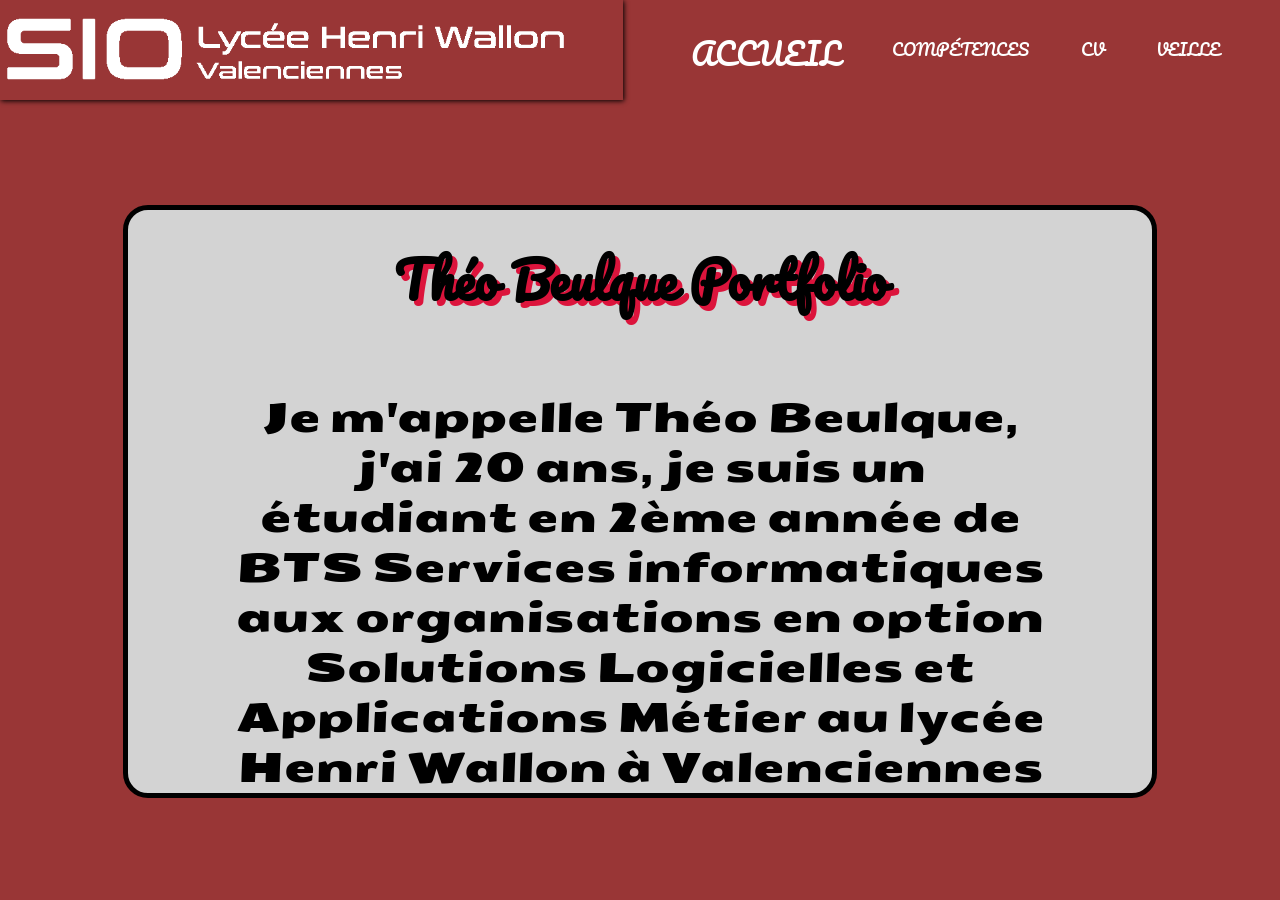
<file: index.html>
<!DOCTYPE html>
<html lang="fr">
<head>
    <link rel="preconnect" href="https://fonts.gstatic.com">
    <link href="https://fonts.googleapis.com/css2?family=Seymour+One&display=swap" rel="stylesheet">
    <link rel="preconnect" href="https://fonts.gstatic.com">
    <link href="https://fonts.googleapis.com/css2?family=DotGothic16&display=swap" rel="stylesheet">
    <link rel="stylesheet" href="cssAccueil.css">
    <link rel="preconnect" href="https://fonts.gstatic.com">
    <link href="https://fonts.googleapis.com/css2?family=Open+Sans&display=swap" rel="stylesheet">
    <meta charset="UTF-8">
    <meta http-equiv="X-UA-Compatible" content="IE=edge">
    <meta name="viewport" content="width=device-width, initial-scale=1.0">
    <title>Portfolio</title>
</head>
<body>
    <nav>
        <img class="logo" src="images/logo.png" alt="">
        <ul>
            <li><a class="accueil" href="">Accueil</a></li>
            <!-- <li><a href="">PROJET</a></li> -->
            <li><a href="competence.html">Compétences</a></li>
            <li><a href="images/CV.pdf" download>CV</a></li>
            <li><a href="Veille.html">veille</a></li>
            <!-- <li><a href="">contact</a></li> -->
        </ul>
    </nav>
    <div class="conteneur">
        <h3 class="nom">Théo Beulque Portfolio</h3>
        <p class="text">Je m'appelle Théo Beulque, j'ai 20 ans, je suis un étudiant en 2ème année de BTS Services informatiques aux organisations en option Solutions Logicielles et Applications Métier au lycée Henri Wallon à Valenciennes</p>



    </div>
</body>
</html>
</file>
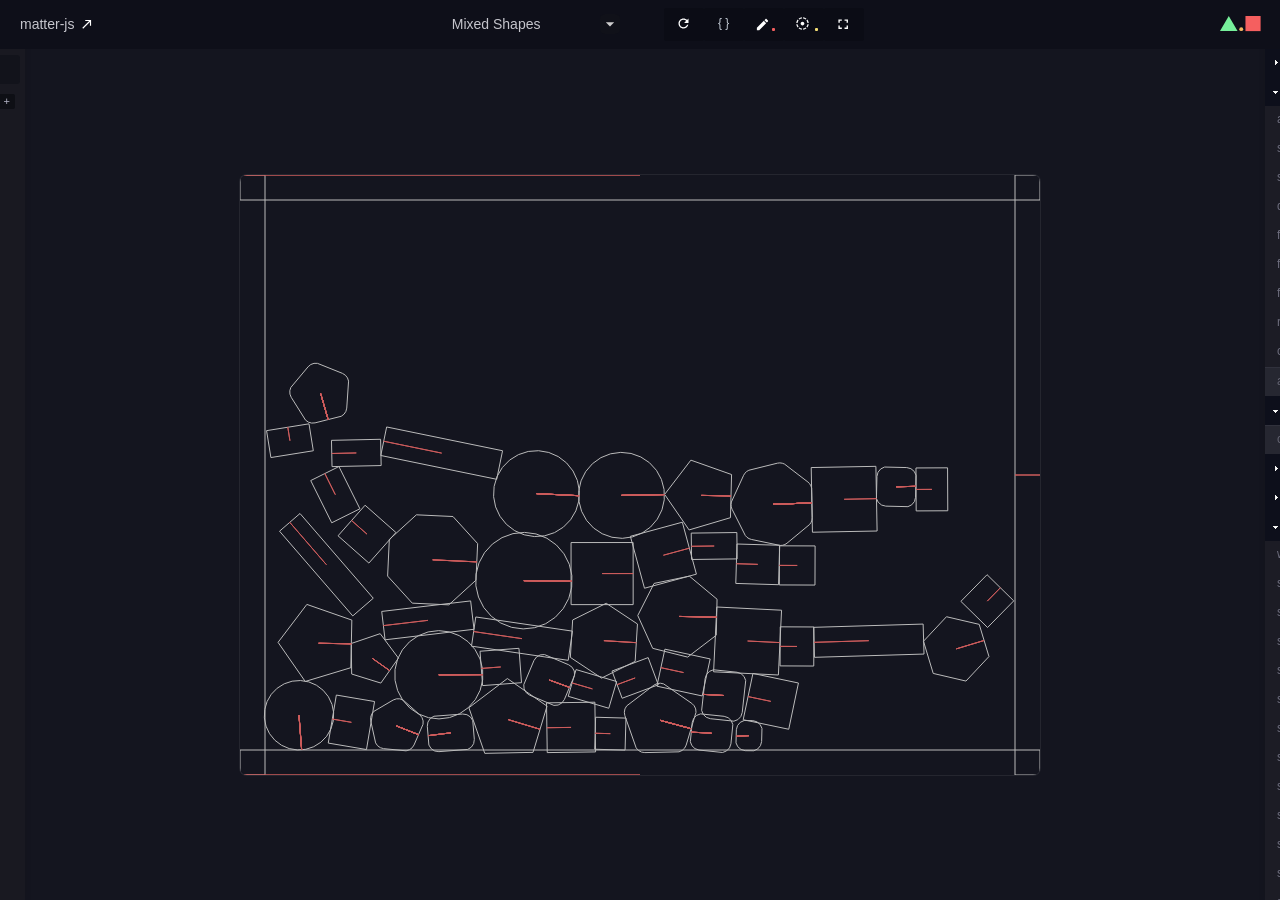
<file: matter-js-0.16.1/demo/index.html>
<!DOCTYPE html>
<html lang="en">
  <head>
    <meta charset="utf-8">
    <meta http-equiv="X-UA-Compatible" content="IE=edge,chrome=1">
    <meta name="viewport" content="width=device-width,initial-scale=1.0,minimum-scale=1.0,maximum-scale=1.0,user-scalable=no,minimal-ui">
    <meta name="theme-color" content="#000000">
    <meta name="msapplication-navbutton-color" content="#000000">
    <meta name="apple-mobile-web-app-capable" content="yes">
    <meta name="apple-mobile-web-app-status-bar-style" content="black-translucent">
    <meta name="robots" content="noindex">

    <title>Matter.js Demo</title>
    
    <!-- Libs -->
    <script src="./lib/decomp.js"></script>
    <script src="./lib/pathseg.js"></script>

    <!-- Examples -->
    <script src="./js/Examples.js"></script>

    <!-- Matter -->
    <script src="../build/matter.js"></script>
    
    <!-- MatterTools -->
    <script src="./lib/matter-tools.gui.js"></script>
    <script src="./lib/matter-tools.inspector.js"></script>
    <script src="./lib/matter-tools.demo.js"></script>

    <!-- Plugins -->
    <script src="./lib/matter-wrap.js"></script>
    
    <style type="text/css">
      * {
        box-sizing: border-box;
      }

      body {
        margin: 0;
        padding: 0;
      }

      .matter-js-compare-build {
        position: absolute;
        background: none;
        top: 0;
        left: 0;
        width: 100%;
        height: 100%;
        border: 0;
        z-index: 1;
        pointer-events: none;
      }

      .matter-js-compare-build .matter-header-outer {
        display: none;
      }

      .matter-js-compare-build canvas {
        opacity: 0.5;
        background: transparent !important;
      }
    </style>
  </head>
  <body>
    <script src="./js/Demo.js"></script>
  </body>
</html>
</file>
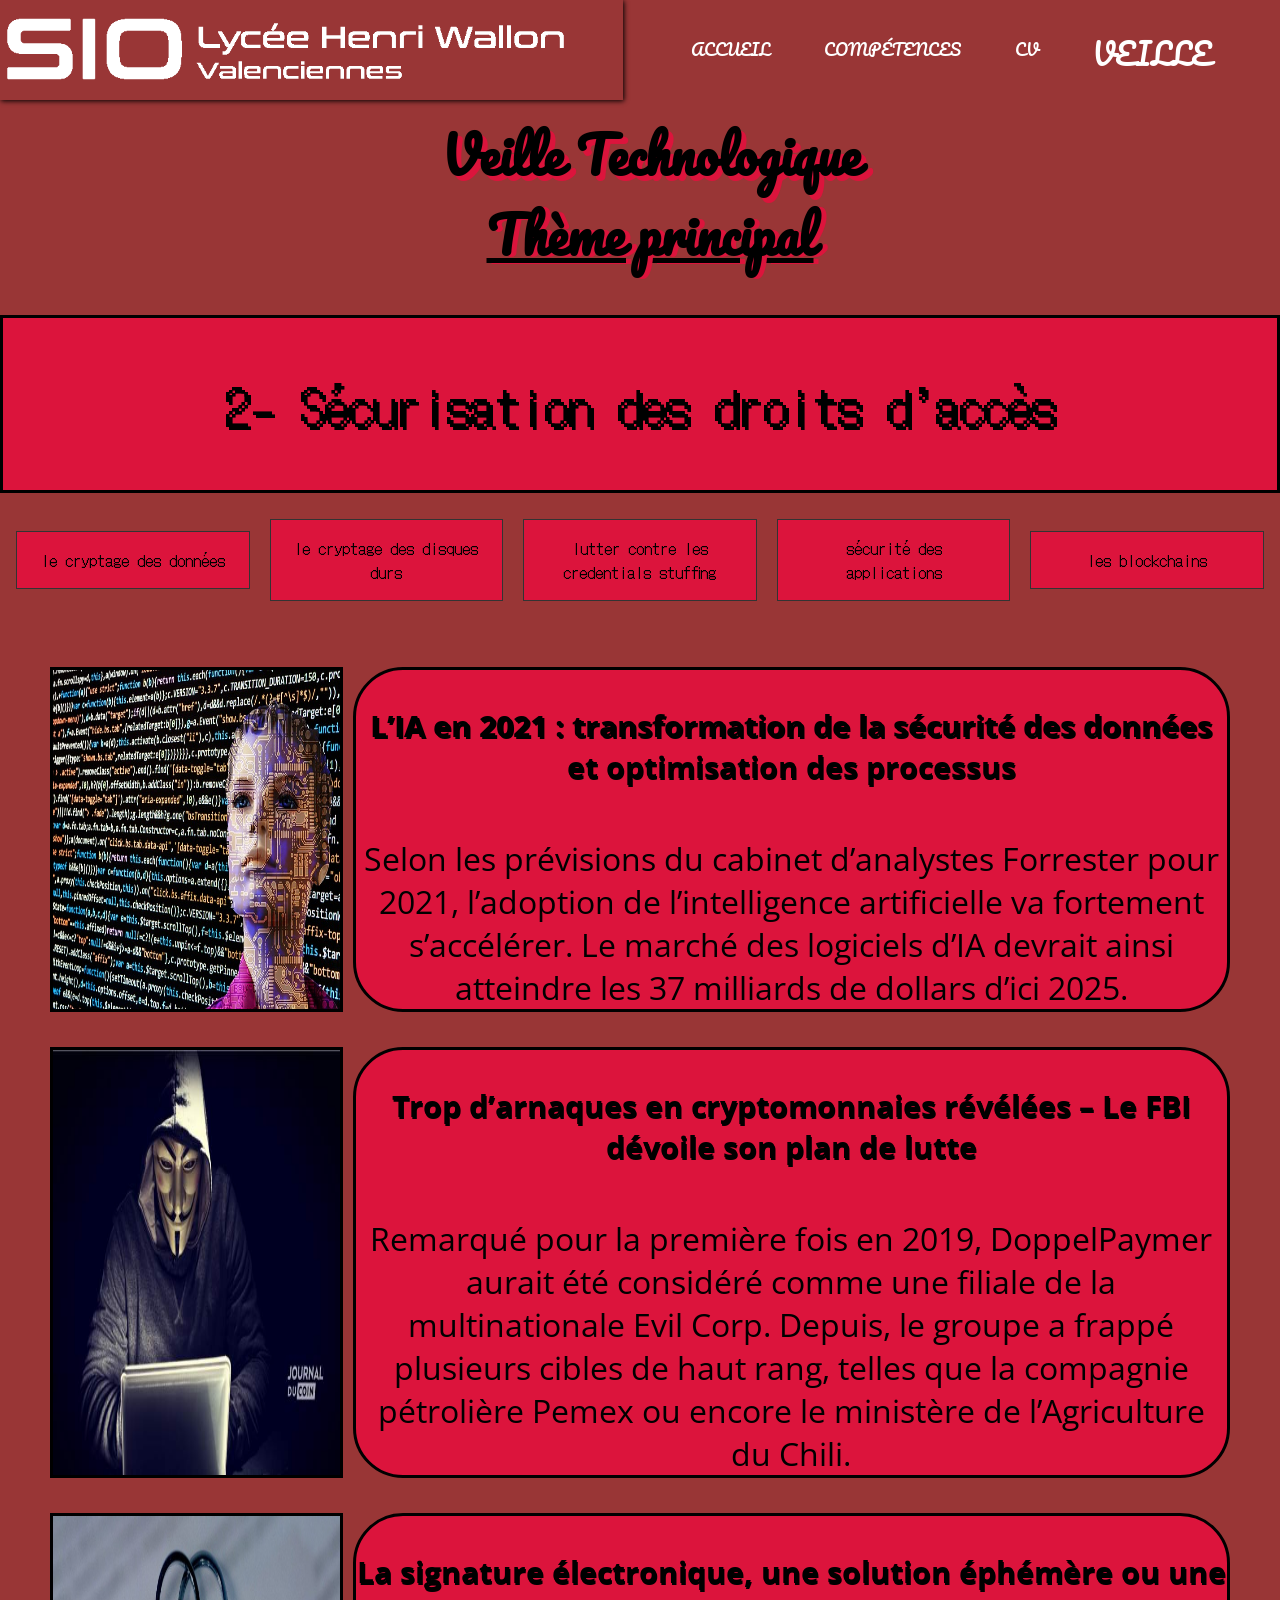
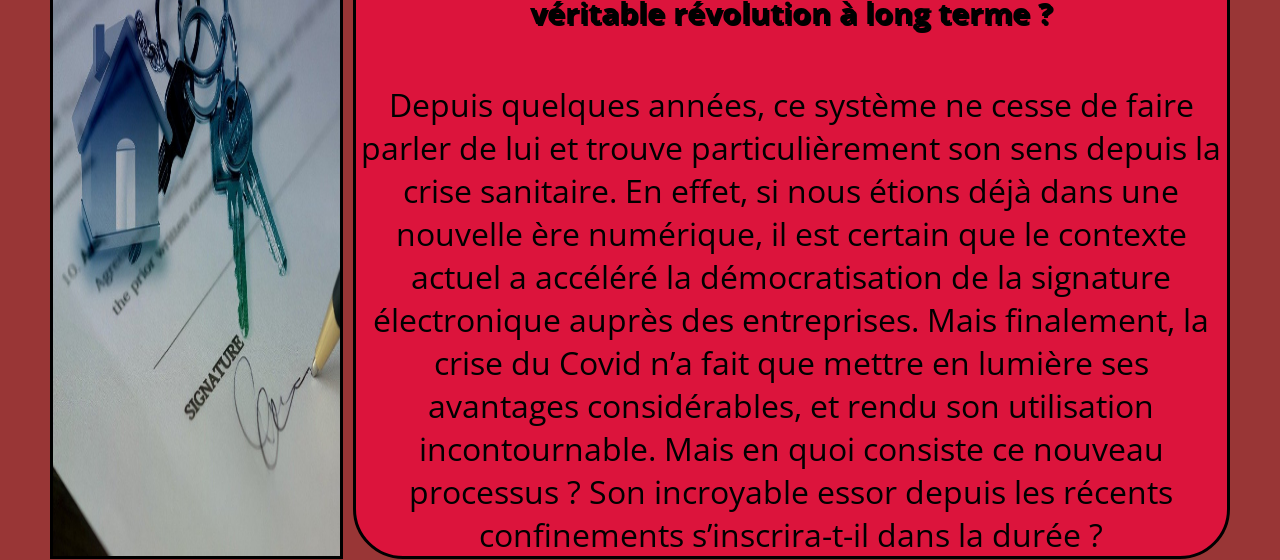
<file: veille.html>
<!DOCTYPE html>
<html lang="fr">
<head>
    <link rel="preconnect" href="https://fonts.gstatic.com">
    <link href="https://fonts.googleapis.com/css2?family=Seymour+One&display=swap" rel="stylesheet">
    <link rel="preconnect" href="https://fonts.gstatic.com">
    <link href="https://fonts.googleapis.com/css2?family=DotGothic16&display=swap" rel="stylesheet">
    <link rel="stylesheet" href="cssVeille.css">
    <link rel="preconnect" href="https://fonts.gstatic.com">
    <link href="https://fonts.googleapis.com/css2?family=Open+Sans&display=swap" rel="stylesheet">
    <meta charset="UTF-8">
    <meta http-equiv="X-UA-Compatible" content="IE=edge">
    <meta name="viewport" content="width=device-width, initial-scale=1.0">
    <title>Portfolio</title>
</head>
<body>
    <nav>
        <img class="logo" src="images/logo.png" alt="">
        <ul>
            <li><a href="accueil.html">Accueil</a></li>
            <!-- <li><a href="">PROJET</a></li> -->
            <li><a href="competence.html">Compétences</a></li>
            <li><a href="images/CV.pdf" download>CV</a></li>
            <li><a class="veille" href="veille.html">veille</a></li>
            <!-- <li><a href="">contact</a></li> -->
        </ul>
    </nav>
    <div>
        <h2 class="titreprincipal">Veille Technologique</h3>
        <h3 class="theme">Thème principal</h2>
    </div>
<!-- Grid pour le titre est les sous partie -->
    <div class="wrapper">
        <div class="titre">
            <p>2- Sécurisation des droits d’accès</p>
        </div>
        <div class="nest">
            <div>
                le cryptage des données
            </div>
            <div>
                le cryptage des disques durs
            </div>
            <div>
                lutter contre les credentials stuffing
            </div>
            <div>
                sécurité des applications
            </div>
            <div>
                les blockchains
            </div>
        </div>
    </div>
<!-- Grid pour l'image de l'article + sa description -->
    <div class="wrapper2">
        <div>
            <a href="https://www.undernews.fr/reseau-securite/lia-en-2021-transformation-de-la-securite-des-donnees-et-optimisation-des-processus.html?utm_source=feedburner&utm_medium=feed&utm_campaign=Feed%3A+undernews%2FoCmA+%28UnderNews%29"><img src="images/veille/ia_1.jpg" alt="" width="100%" height="100%"></a>
        </div>
        <div>
            <h3 class="veille">L’IA en 2021 : transformation de la sécurité des données et optimisation des processus</h3>
            <p class="veille">Selon les prévisions du cabinet d’analystes Forrester pour 2021, l’adoption de l’intelligence artificielle va fortement s’accélérer. Le marché des logiciels d’IA devrait ainsi atteindre les 37 milliards de dollars d’ici 2025.</p>
        </div>

        <div>
            <a href="https://journalducoin.com/actualites/trop-arnaques-cryptomonnaies-revelees-fbi-devoile-plan-luttre/"><img src="images/veille/2.jpg" alt="" width="100%" height="100%"></a>
        </div>
        <div>
            <h3 class="veille">Trop d’arnaques en cryptomonnaies révélées – Le FBI dévoile son plan de lutte</h3>
            <p class="veille">Remarqué pour la première fois en 2019, DoppelPaymer aurait été considéré comme une filiale de la multinationale Evil Corp. Depuis, le groupe a frappé plusieurs cibles de haut rang, telles que la compagnie pétrolière Pemex ou encore le ministère de l’Agriculture du Chili.</p>
        </div>

        <div>
            <a href="https://www.linfodurable.fr/technomedias/la-signature-electronique-une-solution-ephemere-ou-une-veritable-revolution-long-terme"><img src="images/veille/3.jpg" alt="" width="100%" height="100%"></a>
        </div>
        <div>
            <h3 class="veille">La signature électronique, une solution éphémère ou une véritable révolution à long terme ?</h3>
            <p class="veille">Depuis quelques années, ce système ne cesse de faire parler de lui et trouve particulièrement son sens depuis la crise sanitaire. En effet, si nous étions déjà dans une nouvelle ère numérique, il est certain que le contexte actuel a accéléré la démocratisation de la signature électronique auprès des entreprises. Mais finalement, la crise du Covid n’a fait que mettre en lumière ses avantages considérables, et rendu son utilisation incontournable.
                Mais en quoi consiste ce nouveau processus ? Son incroyable essor depuis les récents confinements s’inscrira-t-il dans la durée ?</p>
        </div>






    </div>



</body>
</html>
</file>
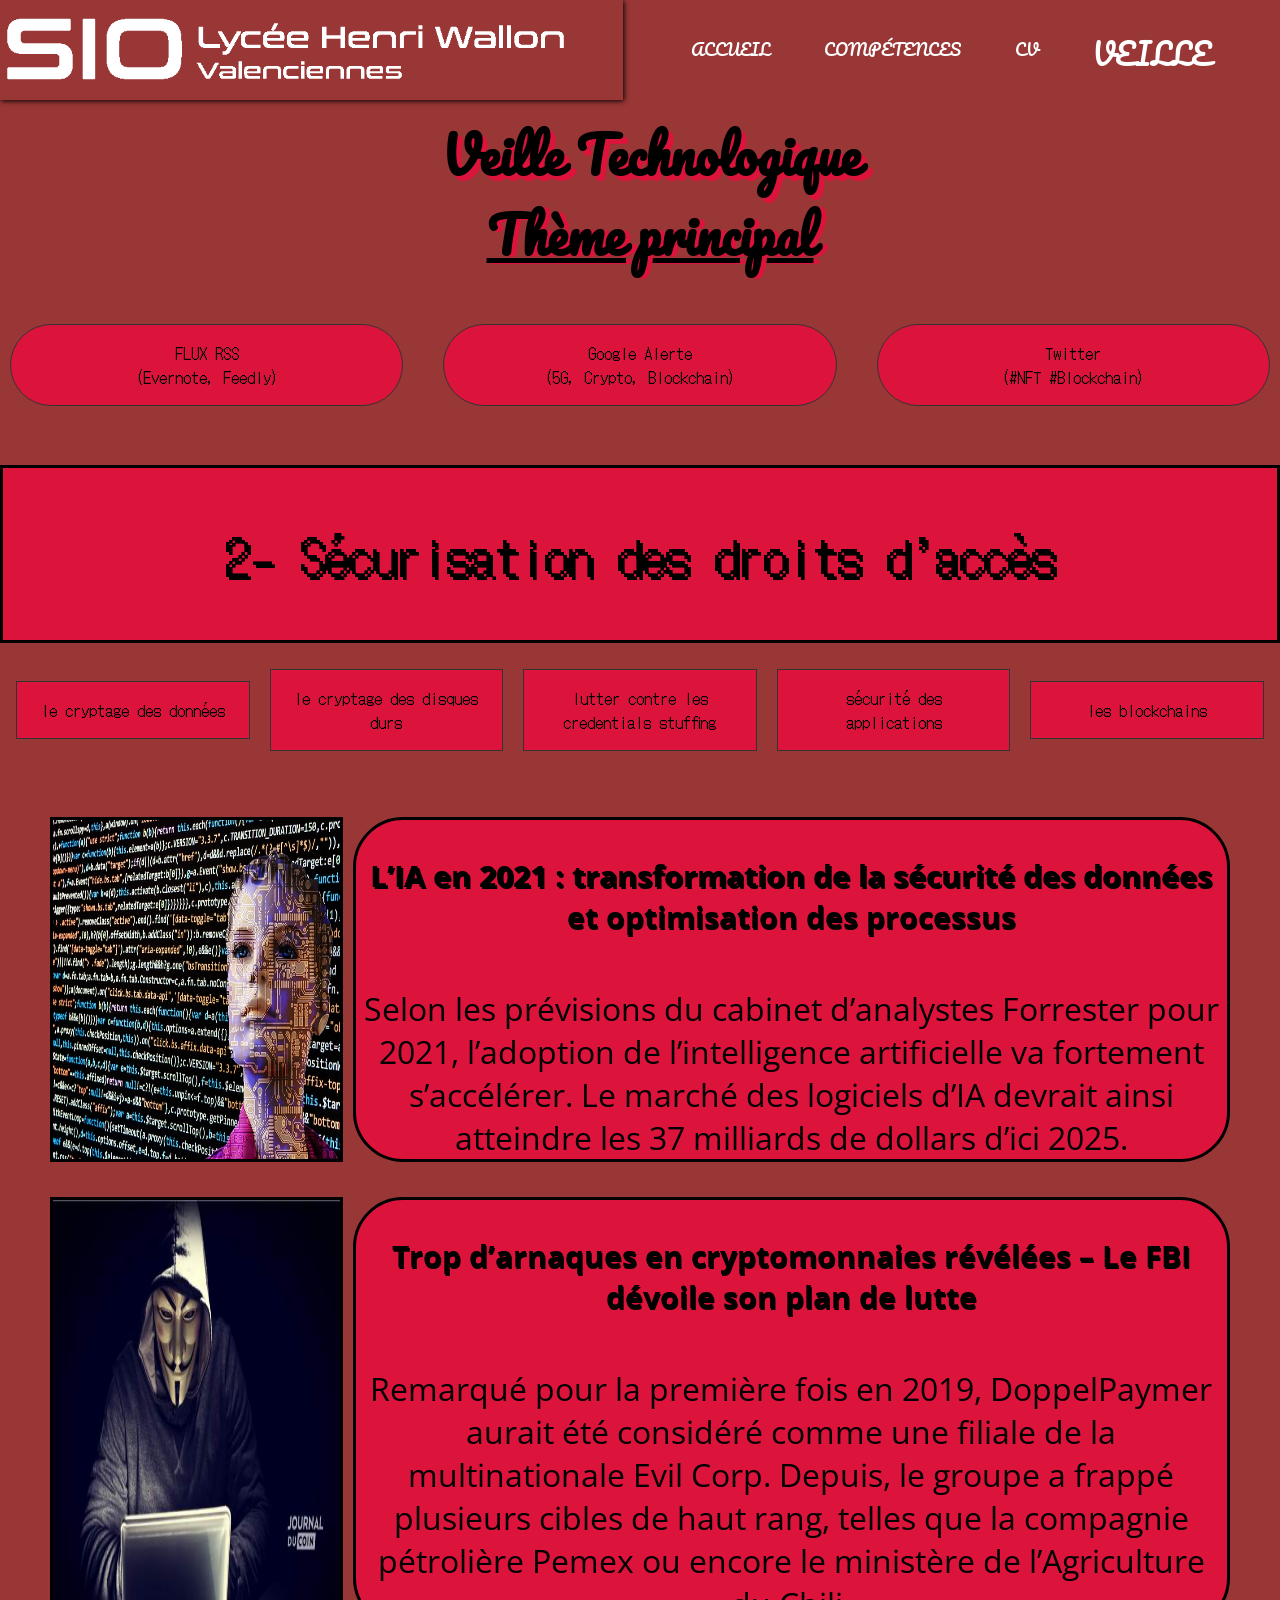
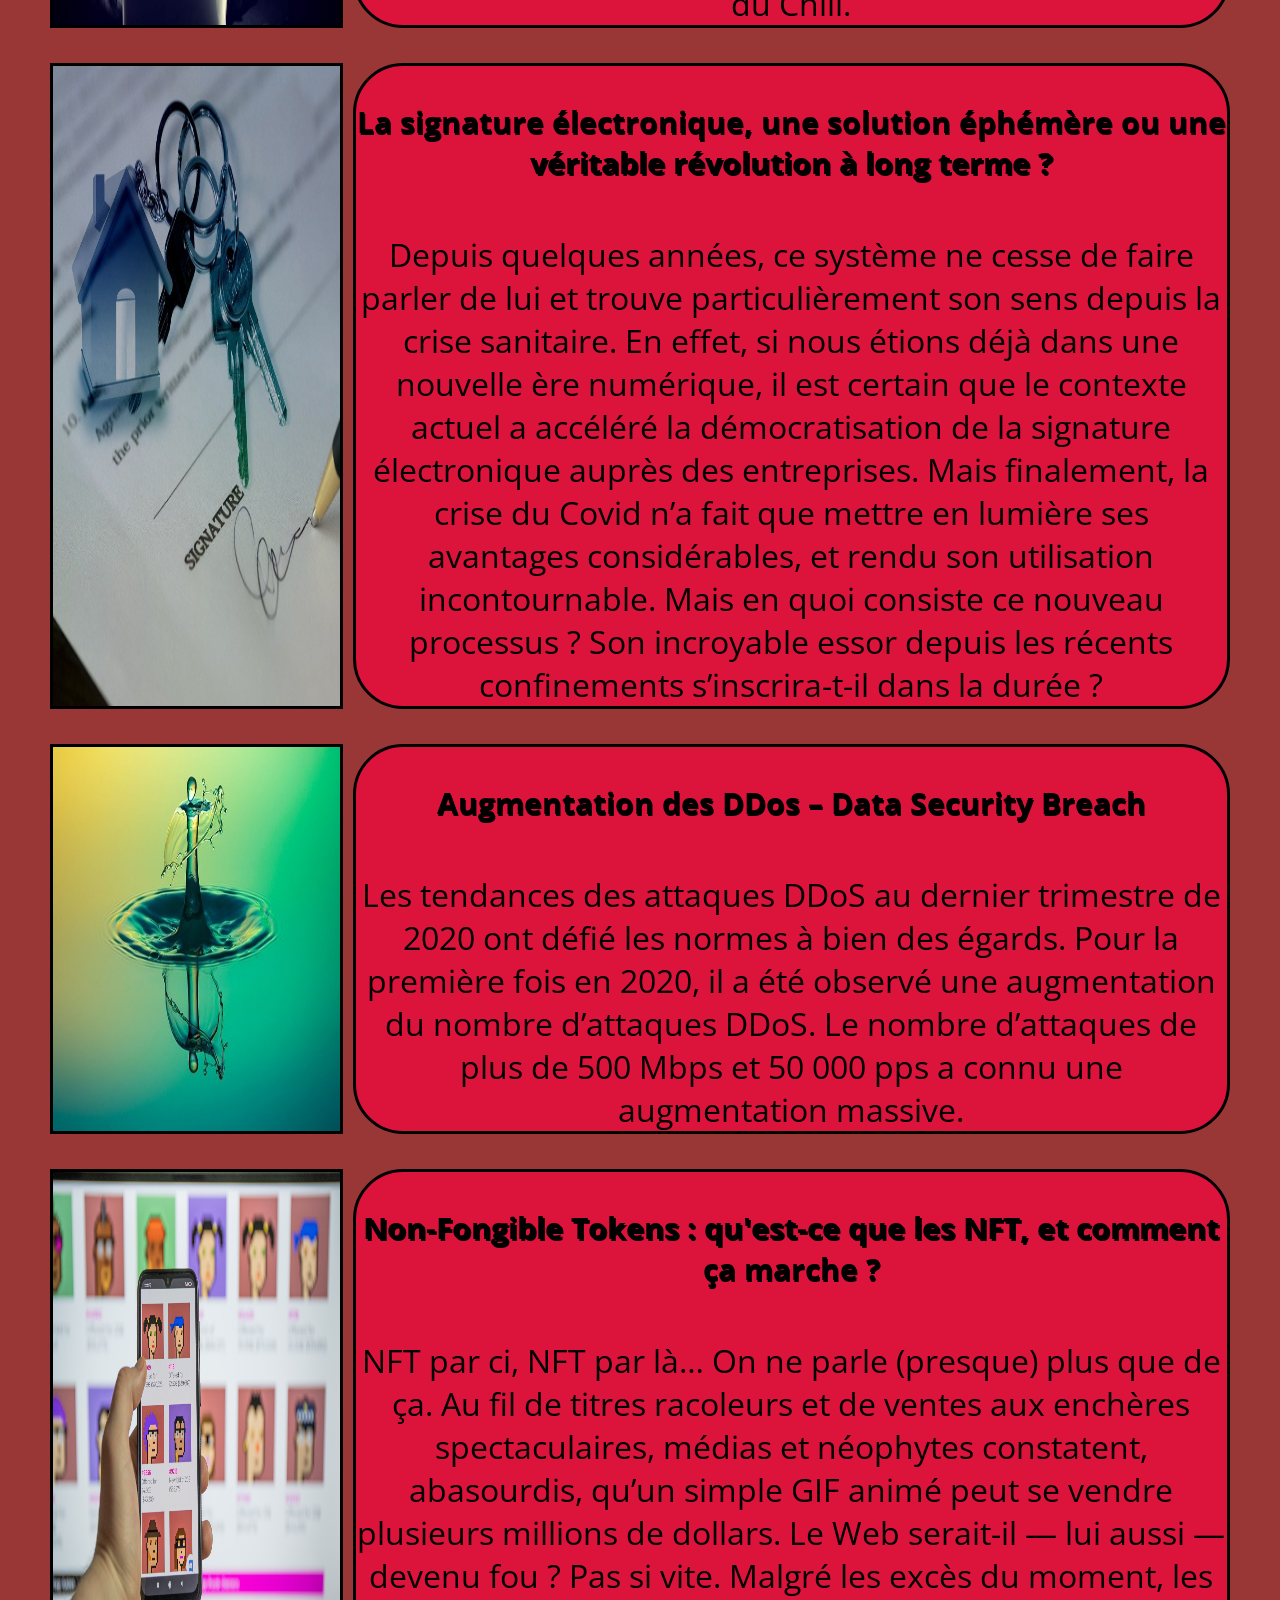
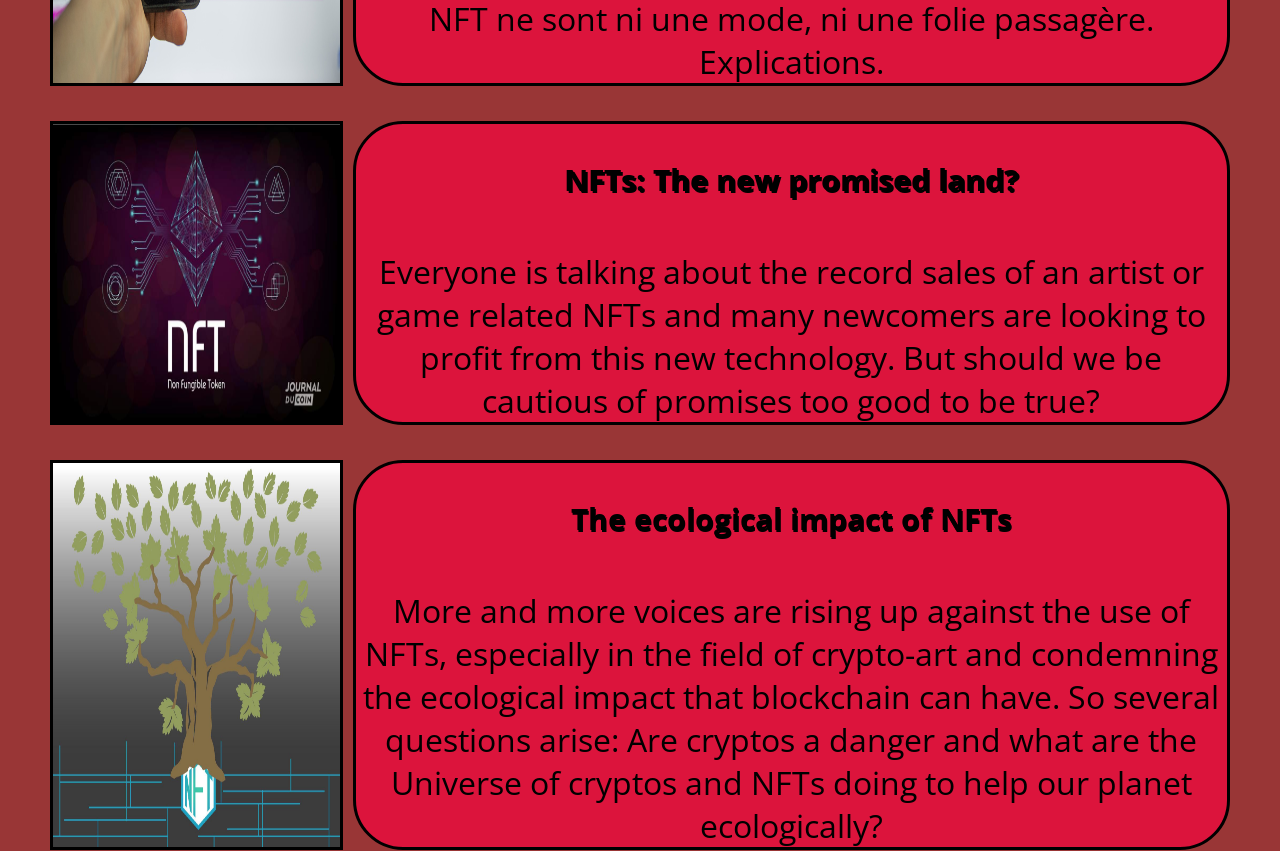
<file: Veille.html>
<!DOCTYPE html>
<html lang="fr">
<head>
    <link rel="preconnect" href="https://fonts.gstatic.com">
    <link href="https://fonts.googleapis.com/css2?family=Seymour+One&display=swap" rel="stylesheet">
    <link rel="preconnect" href="https://fonts.gstatic.com">
    <link href="https://fonts.googleapis.com/css2?family=DotGothic16&display=swap" rel="stylesheet">
    <link rel="stylesheet" href="cssVeille.css">
    <link rel="preconnect" href="https://fonts.gstatic.com">
    <link href="https://fonts.googleapis.com/css2?family=Open+Sans&display=swap" rel="stylesheet">
    <meta charset="UTF-8">
    <meta http-equiv="X-UA-Compatible" content="IE=edge">
    <meta name="viewport" content="width=device-width, initial-scale=1.0">
    <title>Portfolio</title>
</head>
<body>
    <nav>
        <img class="logo" src="images/logo.png" alt="">
        <ul>
            <li><a href="accueil.html">Accueil</a></li>
            <!-- <li><a href="">PROJET</a></li> -->
            <li><a href="competence.html">Compétences</a></li>
            <li><a href="images/CV.pdf" download>CV</a></li>
            <li><a class="veille" href="veille.html">veille</a></li>
            <!-- <li><a href="">contact</a></li>          -->
        </ul>
    </nav>
    <div>
        <h2 class="titreprincipal">Veille Technologique</h3>
        <h3 class="theme">Thème principal</h2>
    </div>
   <!-- Grid pour les techniques de veille-->
    <div class="wrapper3">
        <div class="nest3">
            <div>
                FLUX RSS
                <p>
                    (Evernote, Feedly)
                </p>
            </div>
            <div>
                Google Alerte
                <p>
                    (5G, Crypto, Blockchain)
                </p>
            </div>
            <div>
                Twitter
                <p>
                    (#NFT #Blockchain)
                </p>
            </div>
        </div>
    </div>
<!-- Grid pour le titre est les sous partie -->
    <div class="wrapper">
        <div class="titre">
            <p>2- Sécurisation des droits d’accès</p>
        </div>
        <div class="nest">
            <div>
                le cryptage des données
            </div>
            <div>
                le cryptage des disques durs
            </div>
            <div>
                lutter contre les credentials stuffing
            </div>
            <div>
                sécurité des applications
            </div>
            <div>
                les blockchains
            </div>
        </div>
    </div>
<!-- Grid pour l'image de l'article + sa description -->
    <div class="wrapper2">
        <div>
            <a href="https://www.undernews.fr/reseau-securite/lia-en-2021-transformation-de-la-securite-des-donnees-et-optimisation-des-processus.html?utm_source=feedburner&utm_medium=feed&utm_campaign=Feed%3A+undernews%2FoCmA+%28UnderNews%29"><img src="images/veille/ia_1.jpg" alt="" width="100%" height="100%"></a>
        </div>
        <div>
            <h3 class="veille">L’IA en 2021 : transformation de la sécurité des données et optimisation des processus</h3>
            <p class="veille">Selon les prévisions du cabinet d’analystes Forrester pour 2021, l’adoption de l’intelligence artificielle va fortement s’accélérer. Le marché des logiciels d’IA devrait ainsi atteindre les 37 milliards de dollars d’ici 2025.</p>
        </div>

        <div>
            <a href="https://journalducoin.com/actualites/trop-arnaques-cryptomonnaies-revelees-fbi-devoile-plan-luttre/"><img src="images/veille/2.jpg" alt="" width="100%" height="100%"></a>
        </div>
        <div>
            <h3 class="veille">Trop d’arnaques en cryptomonnaies révélées – Le FBI dévoile son plan de lutte</h3>
            <p class="veille">Remarqué pour la première fois en 2019, DoppelPaymer aurait été considéré comme une filiale de la multinationale Evil Corp. Depuis, le groupe a frappé plusieurs cibles de haut rang, telles que la compagnie pétrolière Pemex ou encore le ministère de l’Agriculture du Chili.</p>
        </div>

        <div>
            <a href="https://www.linfodurable.fr/technomedias/la-signature-electronique-une-solution-ephemere-ou-une-veritable-revolution-long-terme"><img src="images/veille/3.jpg" alt="" width="100%" height="100%"></a>
        </div>
        <div>
            <h3 class="veille">La signature électronique, une solution éphémère ou une véritable révolution à long terme ?</h3>
            <p class="veille">Depuis quelques années, ce système ne cesse de faire parler de lui et trouve particulièrement son sens depuis la crise sanitaire. En effet, si nous étions déjà dans une nouvelle ère numérique, il est certain que le contexte actuel a accéléré la démocratisation de la signature électronique auprès des entreprises. Mais finalement, la crise du Covid n’a fait que mettre en lumière ses avantages considérables, et rendu son utilisation incontournable.
                Mais en quoi consiste ce nouveau processus ? Son incroyable essor depuis les récents confinements s’inscrira-t-il dans la durée ?</p>
        </div>

        <div>
            <a href="https://www.datasecuritybreach.fr/augmentation-des-ddos/"><img src="images/veille/ddos-eau.jpg" width="100%" height="100%"></a>
        </div>
        <div>
            <h3 class="veille">Augmentation des DDos – Data Security Breach</h3>
            <p class="veille">Les tendances des attaques DDoS au dernier trimestre de 2020 ont défié les normes à bien des égards. Pour la première fois en 2020, il a été observé une augmentation du nombre d’attaques DDoS. Le nombre d’attaques de plus de 500 Mbps et 50 000 pps a connu une augmentation massive.</p>
        </div>

        <div>
            <a href="https://www.clubic.com/pro/actualite-e-business/blockchain/actualite-365812-non-fongible-tokens-qu-est-ce-que-les-nft-et-comment-ca-marche-.html"><img src="images/veille/raw.jpg" width="100%" height="100%"></a>
        </div>
        <div>
            <h3 class="veille">Non-Fongible Tokens : qu'est-ce que les NFT, et comment ça marche ?</h3>
            <p class="veille">NFT par ci, NFT par là… On ne parle (presque) plus que de ça. Au fil de titres racoleurs et de ventes aux enchères spectaculaires, médias et néophytes constatent, abasourdis, qu’un simple GIF animé peut se vendre plusieurs millions de dollars. Le Web serait-il — lui aussi — devenu fou ? Pas si vite. Malgré les excès du moment, les NFT ne sont ni une mode, ni une folie passagère. Explications.</p>
        </div>

        <div>
            <a href="https://nonfungible.com/blog/nfts-the-new-promised-land"><img src="images/veille/nft-ethereum.jpg" width="100%" height="100%"></a>
        </div>
        <div>
            <h3 class="veille">NFTs: The new promised land?</h3>
            <p class="veille">Everyone is talking about the record sales of an artist or game related NFTs and many newcomers are looking to profit from this new technology. But should we be cautious of promises too good to be true?</p>
        </div>

        <div>
            <a href="https://nonfungible.com/blog/ecological-impact-nfts"><img src="images/veille/ecological-impact-nfts-green-NFT-32.jpg" width="100%" height="100%"></a>
        </div>
        <div>
            <h3 class="veille">The ecological impact of NFTs</h3>
            <p class="veille">More and more voices are rising up against the use of NFTs, especially in the field of crypto-art and condemning the ecological impact that blockchain can have. So several questions arise: Are cryptos a danger and what are the Universe of cryptos and NFTs doing to help our planet ecologically?</p>
        </div>












    </div>



</body>
</html>
</file>
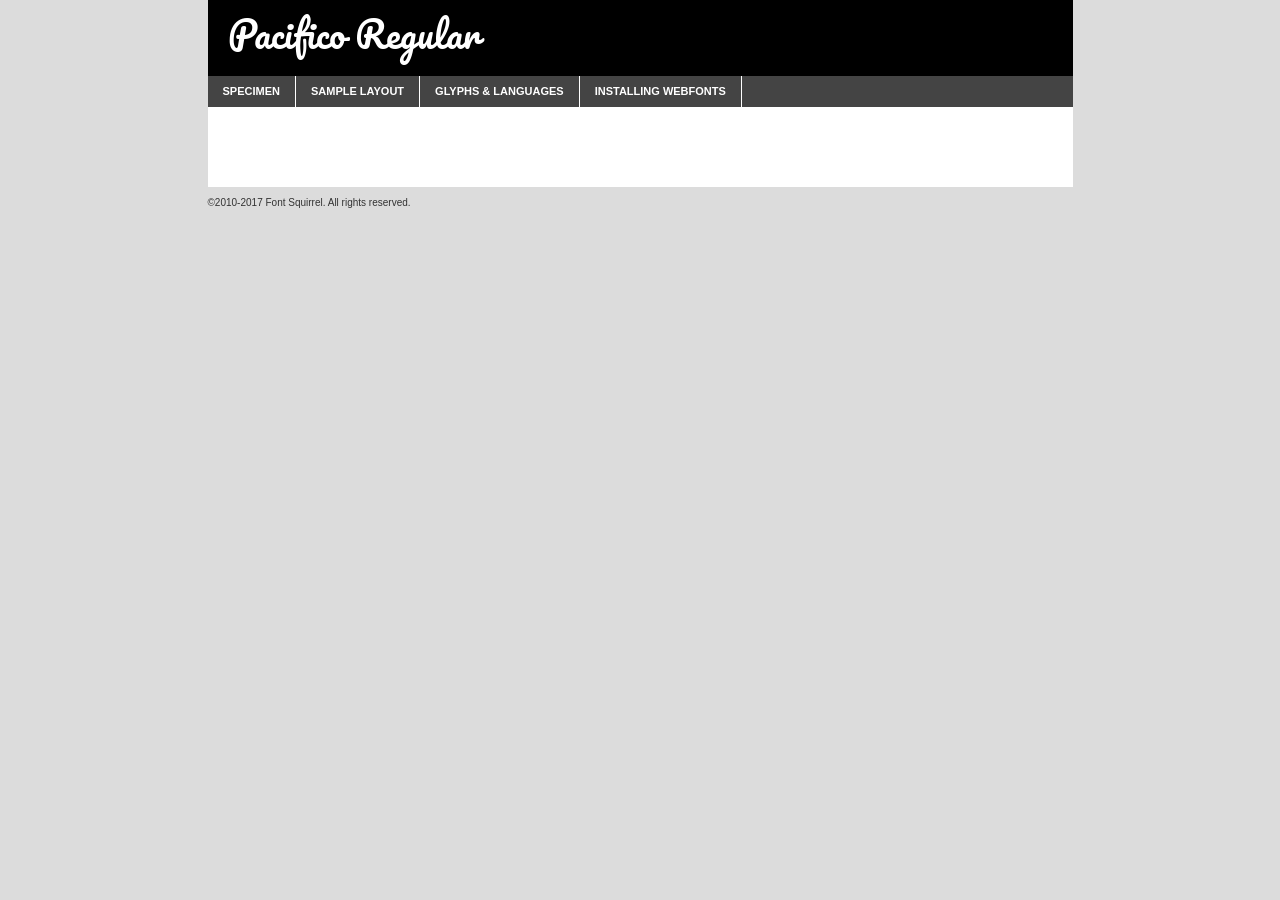
<file: font/pacifico-regular-demo.html>
<!DOCTYPE html PUBLIC "-//W3C//DTD XHTML 1.0 Transitional//EN"
	"http://www.w3.org/TR/xhtml1/DTD/xhtml1-transitional.dtd">

<html xmlns="http://www.w3.org/1999/xhtml" xml:lang="en" lang="en">
<head>
	<meta http-equiv="Content-Type" content="text/html; charset=utf-8" />
	<script src="http://ajax.googleapis.com/ajax/libs/jquery/1.7.2/jquery.min.js" type="text/javascript" charset="utf-8"></script>
	<script type="text/javascript">
	(function($){$.fn.easyTabs=function(option){var param=jQuery.extend({fadeSpeed:"fast",defaultContent:1,activeClass:'active'},option);$(this).each(function(){var thisId="#"+this.id;if(param.defaultContent==''){param.defaultContent=1;}
	if(typeof param.defaultContent=="number")
	{var defaultTab=$(thisId+" .tabs li:eq("+(param.defaultContent-1)+") a").attr('href').substr(1);}else{var defaultTab=param.defaultContent;}
	$(thisId+" .tabs li a").each(function(){var tabToHide=$(this).attr('href').substr(1);$("#"+tabToHide).addClass('easytabs-tab-content');});hideAll();changeContent(defaultTab);function hideAll(){$(thisId+" .easytabs-tab-content").hide();}
	function changeContent(tabId){hideAll();$(thisId+" .tabs li").removeClass(param.activeClass);$(thisId+" .tabs li a[href=#"+tabId+"]").closest('li').addClass(param.activeClass);if(param.fadeSpeed!="none")
	{$(thisId+" #"+tabId).fadeIn(param.fadeSpeed);}else{$(thisId+" #"+tabId).show();}}
	$(thisId+" .tabs li").click(function(){var tabId=$(this).find('a').attr('href').substr(1);changeContent(tabId);return false;});});}})(jQuery);
	</script>
	<link rel="stylesheet" href="specimen_files/specimen_stylesheet.css" type="text/css" charset="utf-8" />
	<link rel="stylesheet" href="stylesheet.css" type="text/css" charset="utf-8" />

	<style type="text/css">
					body{
				font-family: 'pacificoregular';
							}
		</style>

	<title>Pacifico Regular Specimen</title>
	
	
	<script type="text/javascript" charset="utf-8">
		$(document).ready(function() {
			$('#container').easyTabs({defaultContent:1});
		});
	</script>
</head>

<body>
<div id="container">
	<div id="header">
		Pacifico Regular	</div>
	<ul class="tabs">
		<li><a href="#specimen">Specimen</a></li>
		<li><a href="#layout">Sample Layout</a></li>
				<li><a href="#glyphs">Glyphs &amp; Languages</a></li>
		<li><a href="#installing">Installing Webfonts</a></li>
		
	</ul>
	
	<div id="main_content">

		
			<div id="specimen">
		
				<div class="section">
					<div class="grid12 firstcol">
						<div class="huge">AaBb</div>
					</div>
				</div>
		
				<div class="section">
					<div class="glyph_range">A&#x200B;B&#x200b;C&#x200b;D&#x200b;E&#x200b;F&#x200b;G&#x200b;H&#x200b;I&#x200b;J&#x200b;K&#x200b;L&#x200b;M&#x200b;N&#x200b;O&#x200b;P&#x200b;Q&#x200b;R&#x200b;S&#x200b;T&#x200b;U&#x200b;V&#x200b;W&#x200b;X&#x200b;Y&#x200b;Z&#x200b;a&#x200b;b&#x200b;c&#x200b;d&#x200b;e&#x200b;f&#x200b;g&#x200b;h&#x200b;i&#x200b;j&#x200b;k&#x200b;l&#x200b;m&#x200b;n&#x200b;o&#x200b;p&#x200b;q&#x200b;r&#x200b;s&#x200b;t&#x200b;u&#x200b;v&#x200b;w&#x200b;x&#x200b;y&#x200b;z&#x200b;1&#x200b;2&#x200b;3&#x200b;4&#x200b;5&#x200b;6&#x200b;7&#x200b;8&#x200b;9&#x200b;0&#x200b;&amp;&#x200b;.&#x200b;,&#x200b;?&#x200b;!&#x200b;&#64;&#x200b;(&#x200b;)&#x200b;#&#x200b;$&#x200b;%&#x200b;*&#x200b;+&#x200b;-&#x200b;=&#x200b;:&#x200b;;</div>
				</div>
				<div class="section">
					<div class="grid12 firstcol">
						<table class="sample_table">
							<tr><td>10</td><td class="size10">abcdefghijklmnopqrstuvwxyzABCDEFGHIJKLMNOPQRSTUVWXYZ0123456789abcdefghijklmnopqrstuvwxyzABCDEFGHIJKLMNOPQRSTUVWXYZ0123456789abcdefghijklmnopqrstuvwxyzABCDEFGHIJKLMNOPQRSTUVWXYZ</td></tr>
							<tr><td>11</td><td class="size11">abcdefghijklmnopqrstuvwxyzABCDEFGHIJKLMNOPQRSTUVWXYZ0123456789abcdefghijklmnopqrstuvwxyzABCDEFGHIJKLMNOPQRSTUVWXYZ0123456789abcdefghijklmnopqrstuvwxyzABCDEFGHIJKLMNOPQRSTUVWXYZ</td></tr>
							<tr><td>12</td><td class="size12">abcdefghijklmnopqrstuvwxyzABCDEFGHIJKLMNOPQRSTUVWXYZ0123456789abcdefghijklmnopqrstuvwxyzABCDEFGHIJKLMNOPQRSTUVWXYZ0123456789abcdefghijklmnopqrstuvwxyzABCDEFGHIJKLMNOPQRSTUVWXYZ</td></tr>
							<tr><td>13</td><td class="size13">abcdefghijklmnopqrstuvwxyzABCDEFGHIJKLMNOPQRSTUVWXYZ0123456789abcdefghijklmnopqrstuvwxyzABCDEFGHIJKLMNOPQRSTUVWXYZ0123456789abcdefghijklmnopqrstuvwxyzABCDEFGHIJKLMNOPQRSTUVWXYZ</td></tr>
							<tr><td>14</td><td class="size14">abcdefghijklmnopqrstuvwxyzABCDEFGHIJKLMNOPQRSTUVWXYZ0123456789abcdefghijklmnopqrstuvwxyzABCDEFGHIJKLMNOPQRSTUVWXYZ0123456789abcdefghijklmnopqrstuvwxyzABCDEFGHIJKLMNOPQRSTUVWXYZ</td></tr>
							<tr><td>16</td><td class="size16">abcdefghijklmnopqrstuvwxyzABCDEFGHIJKLMNOPQRSTUVWXYZ0123456789abcdefghijklmnopqrstuvwxyzABCDEFGHIJKLMNOPQRSTUVWXYZ</td></tr>
							<tr><td>18</td><td class="size18">abcdefghijklmnopqrstuvwxyzABCDEFGHIJKLMNOPQRSTUVWXYZ0123456789abcdefghijklmnopqrstuvwxyzABCDEFGHIJKLMNOPQRSTUVWXYZ</td></tr>
							<tr><td>20</td><td class="size20">abcdefghijklmnopqrstuvwxyzABCDEFGHIJKLMNOPQRSTUVWXYZ0123456789abcdefghijklmnopqrstuvwxyzABCDEFGHIJKLMNOPQRSTUVWXYZ</td></tr>
							<tr><td>24</td><td class="size24">abcdefghijklmnopqrstuvwxyzABCDEFGHIJKLMNOPQRSTUVWXYZ0123456789abcdefghijklmnopqrstuvwxyzABCDEFGHIJKLMNOPQRSTUVWXYZ</td></tr>
							<tr><td>30</td><td class="size30">abcdefghijklmnopqrstuvwxyzABCDEFGHIJKLMNOPQRSTUVWXYZ0123456789abcdefghijklmnopqrstuvwxyzABCDEFGHIJKLMNOPQRSTUVWXYZ</td></tr>
							<tr><td>36</td><td class="size36">abcdefghijklmnopqrstuvwxyzABCDEFGHIJKLMNOPQRSTUVWXYZ0123456789abcdefghijklmnopqrstuvwxyzABCDEFGHIJKLMNOPQRSTUVWXYZ</td></tr>
							<tr><td>48</td><td class="size48">abcdefghijklmnopqrstuvwxyzABCDEFGHIJKLMNOPQRSTUVWXYZ0123456789abcdefghijklmnopqrstuvwxyzABCDEFGHIJKLMNOPQRSTUVWXYZ</td></tr>
							<tr><td>60</td><td class="size60">abcdefghijklmnopqrstuvwxyzABCDEFGHIJKLMNOPQRSTUVWXYZ0123456789abcdefghijklmnopqrstuvwxyzABCDEFGHIJKLMNOPQRSTUVWXYZ</td></tr>
							<tr><td>72</td><td class="size72">abcdefghijklmnopqrstuvwxyzABCDEFGHIJKLMNOPQRSTUVWXYZ0123456789abcdefghijklmnopqrstuvwxyzABCDEFGHIJKLMNOPQRSTUVWXYZ</td></tr>
							<tr><td>90</td><td class="size90">abcdefghijklmnopqrstuvwxyzABCDEFGHIJKLMNOPQRSTUVWXYZ0123456789abcdefghijklmnopqrstuvwxyzABCDEFGHIJKLMNOPQRSTUVWXYZ</td></tr>
						</table>
				
					</div>
			
				</div>
		
		
		
								<div class="section" id="bodycomparison">


										<div id="xheight">
				<div class="fontbody">&#x25FC;&#x25FC;&#x25FC;&#x25FC;&#x25FC;&#x25FC;&#x25FC;&#x25FC;&#x25FC;&#x25FC;&#x25FC;&#x25FC;&#x25FC;&#x25FC;&#x25FC;&#x25FC;&#x25FC;&#x25FC;&#x25FC;&#x25FC;&#x25FC;&#x25FC;&#x25FC;&#x25FC;&#x25FC;&#x25FC;&#x25FC;&#x25FC;&#x25FC;&#x25FC;&#x25FC;&#x25FC;&#x25FC;&#x25FC;&#x25FC;&#x25FC;&#x25FC;&#x25FC;&#x25FC;&#x25FC;&#x25FC;&#x25FC;&#x25FC;&#x25FC;&#x25FC;&#x25FC;&#x25FC;&#x25FC;&#x25FC;&#x25FC;&#x25FC;&#x25FC;&#x25FC;&#x25FC;&#x25FC;&#x25FC;&#x25FC;&#x25FC;&#x25FC;&#x25FC;&#x25FC;&#x25FC;&#x25FC;&#x25FC;&#x25FC;&#x25FC;&#x25FC;&#x25FC;&#x25FC;&#x25FC;&#x25FC;&#x25FC;&#x25FC;&#x25FC;&#x25FC;&#x25FC;&#x25FC;&#x25FC;&#x25FC;&#x25FC;&#x25FC;&#x25FC;&#x25FC;&#x25FC;&#x25FC;&#x25FC;&#x25FC;&#x25FC;&#x25FC;&#x25FC;&#x25FC;&#x25FC;&#x25FC;&#x25FC;&#x25FC;&#x25FC;&#x25FC;&#x25FC;&#x25FC;body</div><div class="arialbody">body</div><div class="verdanabody">body</div><div class="georgiabody">body</div></div>
										<div class="fontbody" style="z-index:1">
											body<span>Pacifico Regular</span>
										</div>
										<div class="arialbody" style="z-index:1">
											body<span>Arial</span>
										</div>
										<div class="verdanabody" style="z-index:1">
											body<span>Verdana</span>
										</div>
										<div class="georgiabody" style="z-index:1">
											body<span>Georgia</span>
										</div>



								</div>
		
		
				<div class="section psample psample_row1" id="">
					
					<div class="grid2 firstcol">
						<p class="size10"><span>10.</span>Aenean lacinia bibendum nulla sed consectetur. Fusce dapibus, tellus ac cursus commodo, tortor mauris condimentum nibh, ut fermentum massa justo sit amet risus. Nullam id dolor id nibh ultricies vehicula ut id elit. Cum sociis natoque penatibus et magnis dis parturient montes, nascetur ridiculus mus. Nulla vitae elit libero, a pharetra augue.</p>
			
					</div>
					<div class="grid3">
						<p class="size11"><span>11.</span>Aenean lacinia bibendum nulla sed consectetur. Fusce dapibus, tellus ac cursus commodo, tortor mauris condimentum nibh, ut fermentum massa justo sit amet risus. Nullam id dolor id nibh ultricies vehicula ut id elit. Cum sociis natoque penatibus et magnis dis parturient montes, nascetur ridiculus mus. Nulla vitae elit libero, a pharetra augue.</p>
			
					</div>
					<div class="grid3">
						<p class="size12"><span>12.</span>Aenean lacinia bibendum nulla sed consectetur. Fusce dapibus, tellus ac cursus commodo, tortor mauris condimentum nibh, ut fermentum massa justo sit amet risus. Nullam id dolor id nibh ultricies vehicula ut id elit. Cum sociis natoque penatibus et magnis dis parturient montes, nascetur ridiculus mus. Nulla vitae elit libero, a pharetra augue.</p>
			
					</div>
					<div class="grid4">
						<p class="size13"><span>13.</span>Aenean lacinia bibendum nulla sed consectetur. Fusce dapibus, tellus ac cursus commodo, tortor mauris condimentum nibh, ut fermentum massa justo sit amet risus. Nullam id dolor id nibh ultricies vehicula ut id elit. Cum sociis natoque penatibus et magnis dis parturient montes, nascetur ridiculus mus. Nulla vitae elit libero, a pharetra augue.</p>
			
					</div>
					<div class="white_blend"></div>
					
				</div>
				<div class="section psample psample_row2" id="">
					<div class="grid3 firstcol">
						<p class="size14"><span>14.</span>Aenean lacinia bibendum nulla sed consectetur. Fusce dapibus, tellus ac cursus commodo, tortor mauris condimentum nibh, ut fermentum massa justo sit amet risus. Nullam id dolor id nibh ultricies vehicula ut id elit. Cum sociis natoque penatibus et magnis dis parturient montes, nascetur ridiculus mus. Nulla vitae elit libero, a pharetra augue.</p>
			
					</div>
					<div class="grid4">
						<p class="size16"><span>16.</span>Aenean lacinia bibendum nulla sed consectetur. Fusce dapibus, tellus ac cursus commodo, tortor mauris condimentum nibh, ut fermentum massa justo sit amet risus. Nullam id dolor id nibh ultricies vehicula ut id elit. Cum sociis natoque penatibus et magnis dis parturient montes, nascetur ridiculus mus. Nulla vitae elit libero, a pharetra augue.</p>
			
					</div>
					<div class="grid5">
						<p class="size18"><span>18.</span>Aenean lacinia bibendum nulla sed consectetur. Fusce dapibus, tellus ac cursus commodo, tortor mauris condimentum nibh, ut fermentum massa justo sit amet risus. Nullam id dolor id nibh ultricies vehicula ut id elit. Cum sociis natoque penatibus et magnis dis parturient montes, nascetur ridiculus mus. Nulla vitae elit libero, a pharetra augue.</p>
			
					</div>

					<div class="white_blend"></div>

				</div>
				
				<div class="section psample psample_row3" id="">
					<div class="grid5 firstcol">
						<p class="size20"><span>20.</span>Aenean lacinia bibendum nulla sed consectetur. Fusce dapibus, tellus ac cursus commodo, tortor mauris condimentum nibh, ut fermentum massa justo sit amet risus. Nullam id dolor id nibh ultricies vehicula ut id elit. Cum sociis natoque penatibus et magnis dis parturient montes, nascetur ridiculus mus. Nulla vitae elit libero, a pharetra augue.</p>
					</div>
					<div class="grid7">
						<p class="size24"><span>24.</span>Aenean lacinia bibendum nulla sed consectetur. Fusce dapibus, tellus ac cursus commodo, tortor mauris condimentum nibh, ut fermentum massa justo sit amet risus. Nullam id dolor id nibh ultricies vehicula ut id elit. Cum sociis natoque penatibus et magnis dis parturient montes, nascetur ridiculus mus. Nulla vitae elit libero, a pharetra augue.</p>
					</div>
					
					<div class="white_blend"></div>
					
				</div>
				
				<div class="section psample psample_row4" id="">
					<div class="grid12 firstcol">
						<p class="size30"><span>30.</span>Aenean lacinia bibendum nulla sed consectetur. Fusce dapibus, tellus ac cursus commodo, tortor mauris condimentum nibh, ut fermentum massa justo sit amet risus. Nullam id dolor id nibh ultricies vehicula ut id elit. Cum sociis natoque penatibus et magnis dis parturient montes, nascetur ridiculus mus. Nulla vitae elit libero, a pharetra augue.</p>
					</div>
					<div class="white_blend"></div>
					
				</div>
				
				
				
				<div class="section psample psample_row1 fullreverse">
					<div class="grid2 firstcol">
						<p class="size10"><span>10.</span>Aenean lacinia bibendum nulla sed consectetur. Fusce dapibus, tellus ac cursus commodo, tortor mauris condimentum nibh, ut fermentum massa justo sit amet risus. Nullam id dolor id nibh ultricies vehicula ut id elit. Cum sociis natoque penatibus et magnis dis parturient montes, nascetur ridiculus mus. Nulla vitae elit libero, a pharetra augue.</p>
			
					</div>
					<div class="grid3">
						<p class="size11"><span>11.</span>Aenean lacinia bibendum nulla sed consectetur. Fusce dapibus, tellus ac cursus commodo, tortor mauris condimentum nibh, ut fermentum massa justo sit amet risus. Nullam id dolor id nibh ultricies vehicula ut id elit. Cum sociis natoque penatibus et magnis dis parturient montes, nascetur ridiculus mus. Nulla vitae elit libero, a pharetra augue.</p>
			
					</div>
					<div class="grid3">
						<p class="size12"><span>12.</span>Aenean lacinia bibendum nulla sed consectetur. Fusce dapibus, tellus ac cursus commodo, tortor mauris condimentum nibh, ut fermentum massa justo sit amet risus. Nullam id dolor id nibh ultricies vehicula ut id elit. Cum sociis natoque penatibus et magnis dis parturient montes, nascetur ridiculus mus. Nulla vitae elit libero, a pharetra augue.</p>
			
					</div>
					<div class="grid4">
						<p class="size13"><span>13.</span>Aenean lacinia bibendum nulla sed consectetur. Fusce dapibus, tellus ac cursus commodo, tortor mauris condimentum nibh, ut fermentum massa justo sit amet risus. Nullam id dolor id nibh ultricies vehicula ut id elit. Cum sociis natoque penatibus et magnis dis parturient montes, nascetur ridiculus mus. Nulla vitae elit libero, a pharetra augue.</p>
			
					</div>
					<div class="black_blend"></div>
					
				</div>
				
				<div class="section psample psample_row2 fullreverse">
					<div class="grid3 firstcol">
						<p class="size14"><span>14.</span>Aenean lacinia bibendum nulla sed consectetur. Fusce dapibus, tellus ac cursus commodo, tortor mauris condimentum nibh, ut fermentum massa justo sit amet risus. Nullam id dolor id nibh ultricies vehicula ut id elit. Cum sociis natoque penatibus et magnis dis parturient montes, nascetur ridiculus mus. Nulla vitae elit libero, a pharetra augue.</p>
			
					</div>
					<div class="grid4">
						<p class="size16"><span>16.</span>Aenean lacinia bibendum nulla sed consectetur. Fusce dapibus, tellus ac cursus commodo, tortor mauris condimentum nibh, ut fermentum massa justo sit amet risus. Nullam id dolor id nibh ultricies vehicula ut id elit. Cum sociis natoque penatibus et magnis dis parturient montes, nascetur ridiculus mus. Nulla vitae elit libero, a pharetra augue.</p>
			
					</div>
					<div class="grid5">
						<p class="size18"><span>18.</span>Aenean lacinia bibendum nulla sed consectetur. Fusce dapibus, tellus ac cursus commodo, tortor mauris condimentum nibh, ut fermentum massa justo sit amet risus. Nullam id dolor id nibh ultricies vehicula ut id elit. Cum sociis natoque penatibus et magnis dis parturient montes, nascetur ridiculus mus. Nulla vitae elit libero, a pharetra augue.</p>
			
					</div>
					<div class="black_blend"></div>

				</div>
				
				<div class="section psample fullreverse psample_row3" id="">
					<div class="grid5 firstcol">
						<p class="size20"><span>20.</span>Aenean lacinia bibendum nulla sed consectetur. Fusce dapibus, tellus ac cursus commodo, tortor mauris condimentum nibh, ut fermentum massa justo sit amet risus. Nullam id dolor id nibh ultricies vehicula ut id elit. Cum sociis natoque penatibus et magnis dis parturient montes, nascetur ridiculus mus. Nulla vitae elit libero, a pharetra augue.</p>
					</div>
					<div class="grid7">
						<p class="size24"><span>24.</span>Aenean lacinia bibendum nulla sed consectetur. Fusce dapibus, tellus ac cursus commodo, tortor mauris condimentum nibh, ut fermentum massa justo sit amet risus. Nullam id dolor id nibh ultricies vehicula ut id elit. Cum sociis natoque penatibus et magnis dis parturient montes, nascetur ridiculus mus. Nulla vitae elit libero, a pharetra augue.</p>
					</div>
					
					<div class="black_blend"></div>
					
				</div>
				
				<div class="section psample fullreverse psample_row4" id="" style="border-bottom: 20px #000 solid;">
					<div class="grid12 firstcol">
						<p class="size30"><span>30.</span>Aenean lacinia bibendum nulla sed consectetur. Fusce dapibus, tellus ac cursus commodo, tortor mauris condimentum nibh, ut fermentum massa justo sit amet risus. Nullam id dolor id nibh ultricies vehicula ut id elit. Cum sociis natoque penatibus et magnis dis parturient montes, nascetur ridiculus mus. Nulla vitae elit libero, a pharetra augue.</p>
					</div>
					<div class="black_blend"></div>
					
				</div>
				
				
				
				
			</div>
			
			<div id="layout">
				
				<div class="section">
					
					<div class="grid12 firstcol">
						<h1>Lorem Ipsum Dolor</h1>
						<h2>Etiam porta sem malesuada magna mollis euismod</h2>
						
						<p class="byline">By <a href="#link">Aenean Lacinia</a></p>
					</div>
				</div>
				<div class="section">
					<div class="grid8 firstcol">
						<p class="large">Donec sed odio dui. Morbi leo risus, porta ac consectetur ac, vestibulum at eros. Fusce dapibus, tellus ac cursus commodo, tortor mauris condimentum nibh, ut fermentum massa justo sit amet risus. </p>

						
						<h3>Pellentesque ornare sem</h3>

						<p>Maecenas sed diam eget risus varius blandit sit amet non magna. Maecenas faucibus mollis interdum. Donec ullamcorper nulla non metus auctor fringilla. Nullam id dolor id nibh ultricies vehicula ut id elit. Nullam id dolor id nibh ultricies vehicula ut id elit. </p>

						<p>Aenean eu leo quam. Pellentesque ornare sem lacinia quam venenatis vestibulum. Lorem ipsum dolor sit amet, consectetur adipiscing elit. Cum sociis natoque penatibus et magnis dis parturient montes, nascetur ridiculus mus. </p>

						<p>Nulla vitae elit libero, a pharetra augue. Praesent commodo cursus magna, vel scelerisque nisl consectetur et. Aenean lacinia bibendum nulla sed consectetur. </p>

						<p>Nullam quis risus eget urna mollis ornare vel eu leo. Nullam quis risus eget urna mollis ornare vel eu leo. Maecenas sed diam eget risus varius blandit sit amet non magna. Donec ullamcorper nulla non metus auctor fringilla. </p>

						<h3>Cras mattis consectetur</h3>

						<p>Aenean eu leo quam. Pellentesque ornare sem lacinia quam venenatis vestibulum. Aenean lacinia bibendum nulla sed consectetur. Integer posuere erat a ante venenatis dapibus posuere velit aliquet. Cras mattis consectetur purus sit amet fermentum. </p>

						<p>Nullam id dolor id nibh ultricies vehicula ut id elit. Nullam quis risus eget urna mollis ornare vel eu leo. Cras mattis consectetur purus sit amet fermentum.</p>
					</div>
					
					<div class="grid4 sidebar">
						
						<div class="box reverse">
							<p class="last">Nullam quis risus eget urna mollis ornare vel eu leo. Donec ullamcorper nulla non metus auctor fringilla. Cras mattis consectetur purus sit amet fermentum. Sed posuere consectetur est at lobortis. Lorem ipsum dolor sit amet, consectetur adipiscing elit. </p>
						</div>
						
						<p class="caption">Maecenas sed diam eget risus varius.</p>

						<p>Vestibulum id ligula porta felis euismod semper. Integer posuere erat a ante venenatis dapibus posuere velit aliquet. Vestibulum id ligula porta felis euismod semper. Sed posuere consectetur est at lobortis. Maecenas sed diam eget risus varius blandit sit amet non magna. Fusce dapibus, tellus ac cursus commodo, tortor mauris condimentum nibh, ut fermentum massa justo sit amet risus. </p>

					

						<p>Duis mollis, est non commodo luctus, nisi erat porttitor ligula, eget lacinia odio sem nec elit. Aenean lacinia bibendum nulla sed consectetur. Vivamus sagittis lacus vel augue laoreet rutrum faucibus dolor auctor. Aenean lacinia bibendum nulla sed consectetur. Nullam quis risus eget urna mollis ornare vel eu leo. </p>

						<p>Praesent commodo cursus magna, vel scelerisque nisl consectetur et. Donec ullamcorper nulla non metus auctor fringilla. Maecenas faucibus mollis interdum. Fusce dapibus, tellus ac cursus commodo, tortor mauris condimentum nibh, ut fermentum massa justo sit amet risus. </p>

					</div>
				</div>
				
			</div>


			



		<div id="glyphs">
			<div class="section">
				<div class="grid12 firstcol">
			
				<h1>Language Support</h1>
				<p>The subset of Pacifico Regular in this kit supports the following languages:<br />
			
					Albanian, Basque, Breton, Chamorro, Danish, Dutch, English, Faroese, Finnish, French, Frisian, Galician, German, Icelandic, Italian, Malagasy, Norwegian, Portuguese, Spanish, Alsatian, Aragonese, Arapaho, Arrernte, Asturian, Aymara, Bislama, Cebuano, Corsican, Fijian, French_creole, Genoese, Gilbertese, Greenlandic, Haitian_creole, Hiligaynon, Hmong, Hopi, Ibanag, Iloko_ilokano, Indonesian, Interglossa_glosa, Interlingua, Irish_gaelic, Jerriais, Lojban, Lombard, Luxembourgeois, Manx, Mohawk, Norfolk_pitcairnese, Occitan, Oromo, Pangasinan, Papiamento, Piedmontese, Potawatomi, Rhaeto-romance, Romansh, Rotokas, Sami_lule, Samoan, Sardinian, Scots_gaelic, Seychelles_creole, Shona, Sicilian, Somali, Southern_ndebele, Swahili, Swati_swazi, Tagalog_filipino_pilipino, Tetum, Tok_pisin, Uyghur_latinized, Volapuk, Walloon, Warlpiri, Xhosa, Yapese, Zulu, Latinbasic, Ubasic, Demo				</p>
				<h1>Glyph Chart</h1>
				<p>The subset of Pacifico Regular in this kit includes all the glyphs listed below. Unicode entities are included above each glyph to help you insert individual characters into your layout.</p>
				<div id="glyph_chart">
			
																														 <div><p>&amp;#13;</p>&#13;</div>
																				 <div><p>&amp;#32;</p>&#32;</div>
																				 <div><p>&amp;#33;</p>&#33;</div>
																				 <div><p>&amp;#34;</p>&#34;</div>
																				 <div><p>&amp;#35;</p>&#35;</div>
																				 <div><p>&amp;#36;</p>&#36;</div>
																				 <div><p>&amp;#37;</p>&#37;</div>
																				 <div><p>&amp;#38;</p>&#38;</div>
																				 <div><p>&amp;#39;</p>&#39;</div>
																				 <div><p>&amp;#40;</p>&#40;</div>
																				 <div><p>&amp;#41;</p>&#41;</div>
																				 <div><p>&amp;#42;</p>&#42;</div>
																				 <div><p>&amp;#43;</p>&#43;</div>
																				 <div><p>&amp;#44;</p>&#44;</div>
																				 <div><p>&amp;#45;</p>&#45;</div>
																				 <div><p>&amp;#46;</p>&#46;</div>
																				 <div><p>&amp;#47;</p>&#47;</div>
																				 <div><p>&amp;#48;</p>&#48;</div>
																				 <div><p>&amp;#49;</p>&#49;</div>
																				 <div><p>&amp;#50;</p>&#50;</div>
																				 <div><p>&amp;#51;</p>&#51;</div>
																				 <div><p>&amp;#52;</p>&#52;</div>
																				 <div><p>&amp;#53;</p>&#53;</div>
																				 <div><p>&amp;#54;</p>&#54;</div>
																				 <div><p>&amp;#55;</p>&#55;</div>
																				 <div><p>&amp;#56;</p>&#56;</div>
																				 <div><p>&amp;#57;</p>&#57;</div>
																				 <div><p>&amp;#58;</p>&#58;</div>
																				 <div><p>&amp;#59;</p>&#59;</div>
																				 <div><p>&amp;#60;</p>&#60;</div>
																				 <div><p>&amp;#61;</p>&#61;</div>
																				 <div><p>&amp;#62;</p>&#62;</div>
																				 <div><p>&amp;#63;</p>&#63;</div>
																				 <div><p>&amp;#64;</p>&#64;</div>
																				 <div><p>&amp;#65;</p>&#65;</div>
																				 <div><p>&amp;#66;</p>&#66;</div>
																				 <div><p>&amp;#67;</p>&#67;</div>
																				 <div><p>&amp;#68;</p>&#68;</div>
																				 <div><p>&amp;#69;</p>&#69;</div>
																				 <div><p>&amp;#70;</p>&#70;</div>
																				 <div><p>&amp;#71;</p>&#71;</div>
																				 <div><p>&amp;#72;</p>&#72;</div>
																				 <div><p>&amp;#73;</p>&#73;</div>
																				 <div><p>&amp;#74;</p>&#74;</div>
																				 <div><p>&amp;#75;</p>&#75;</div>
																				 <div><p>&amp;#76;</p>&#76;</div>
																				 <div><p>&amp;#77;</p>&#77;</div>
																				 <div><p>&amp;#78;</p>&#78;</div>
																				 <div><p>&amp;#79;</p>&#79;</div>
																				 <div><p>&amp;#80;</p>&#80;</div>
																				 <div><p>&amp;#81;</p>&#81;</div>
																				 <div><p>&amp;#82;</p>&#82;</div>
																				 <div><p>&amp;#83;</p>&#83;</div>
																				 <div><p>&amp;#84;</p>&#84;</div>
																				 <div><p>&amp;#85;</p>&#85;</div>
																				 <div><p>&amp;#86;</p>&#86;</div>
																				 <div><p>&amp;#87;</p>&#87;</div>
																				 <div><p>&amp;#88;</p>&#88;</div>
																				 <div><p>&amp;#89;</p>&#89;</div>
																				 <div><p>&amp;#90;</p>&#90;</div>
																				 <div><p>&amp;#91;</p>&#91;</div>
																				 <div><p>&amp;#92;</p>&#92;</div>
																				 <div><p>&amp;#93;</p>&#93;</div>
																				 <div><p>&amp;#94;</p>&#94;</div>
																				 <div><p>&amp;#95;</p>&#95;</div>
																				 <div><p>&amp;#96;</p>&#96;</div>
																				 <div><p>&amp;#97;</p>&#97;</div>
																				 <div><p>&amp;#98;</p>&#98;</div>
																				 <div><p>&amp;#99;</p>&#99;</div>
																				 <div><p>&amp;#100;</p>&#100;</div>
																				 <div><p>&amp;#101;</p>&#101;</div>
																				 <div><p>&amp;#102;</p>&#102;</div>
																				 <div><p>&amp;#103;</p>&#103;</div>
																				 <div><p>&amp;#104;</p>&#104;</div>
																				 <div><p>&amp;#105;</p>&#105;</div>
																				 <div><p>&amp;#106;</p>&#106;</div>
																				 <div><p>&amp;#107;</p>&#107;</div>
																				 <div><p>&amp;#108;</p>&#108;</div>
																				 <div><p>&amp;#109;</p>&#109;</div>
																				 <div><p>&amp;#110;</p>&#110;</div>
																				 <div><p>&amp;#111;</p>&#111;</div>
																				 <div><p>&amp;#112;</p>&#112;</div>
																				 <div><p>&amp;#113;</p>&#113;</div>
																				 <div><p>&amp;#114;</p>&#114;</div>
																				 <div><p>&amp;#115;</p>&#115;</div>
																				 <div><p>&amp;#116;</p>&#116;</div>
																				 <div><p>&amp;#117;</p>&#117;</div>
																				 <div><p>&amp;#118;</p>&#118;</div>
																				 <div><p>&amp;#119;</p>&#119;</div>
																				 <div><p>&amp;#120;</p>&#120;</div>
																				 <div><p>&amp;#121;</p>&#121;</div>
																				 <div><p>&amp;#122;</p>&#122;</div>
																				 <div><p>&amp;#123;</p>&#123;</div>
																				 <div><p>&amp;#124;</p>&#124;</div>
																				 <div><p>&amp;#125;</p>&#125;</div>
																				 <div><p>&amp;#126;</p>&#126;</div>
																				 <div><p>&amp;#160;</p>&#160;</div>
																				 <div><p>&amp;#161;</p>&#161;</div>
																				 <div><p>&amp;#162;</p>&#162;</div>
																				 <div><p>&amp;#163;</p>&#163;</div>
																				 <div><p>&amp;#164;</p>&#164;</div>
																				 <div><p>&amp;#165;</p>&#165;</div>
																				 <div><p>&amp;#166;</p>&#166;</div>
																				 <div><p>&amp;#167;</p>&#167;</div>
																				 <div><p>&amp;#168;</p>&#168;</div>
																				 <div><p>&amp;#169;</p>&#169;</div>
																				 <div><p>&amp;#170;</p>&#170;</div>
																				 <div><p>&amp;#171;</p>&#171;</div>
																				 <div><p>&amp;#172;</p>&#172;</div>
																				 <div><p>&amp;#173;</p>&#173;</div>
																				 <div><p>&amp;#174;</p>&#174;</div>
																				 <div><p>&amp;#175;</p>&#175;</div>
																				 <div><p>&amp;#176;</p>&#176;</div>
																				 <div><p>&amp;#177;</p>&#177;</div>
																				 <div><p>&amp;#178;</p>&#178;</div>
																				 <div><p>&amp;#179;</p>&#179;</div>
																				 <div><p>&amp;#180;</p>&#180;</div>
																				 <div><p>&amp;#181;</p>&#181;</div>
																				 <div><p>&amp;#182;</p>&#182;</div>
																				 <div><p>&amp;#183;</p>&#183;</div>
																				 <div><p>&amp;#184;</p>&#184;</div>
																				 <div><p>&amp;#185;</p>&#185;</div>
																				 <div><p>&amp;#186;</p>&#186;</div>
																				 <div><p>&amp;#187;</p>&#187;</div>
																				 <div><p>&amp;#188;</p>&#188;</div>
																				 <div><p>&amp;#189;</p>&#189;</div>
																				 <div><p>&amp;#190;</p>&#190;</div>
																				 <div><p>&amp;#191;</p>&#191;</div>
																				 <div><p>&amp;#192;</p>&#192;</div>
																				 <div><p>&amp;#193;</p>&#193;</div>
																				 <div><p>&amp;#194;</p>&#194;</div>
																				 <div><p>&amp;#195;</p>&#195;</div>
																				 <div><p>&amp;#196;</p>&#196;</div>
																				 <div><p>&amp;#197;</p>&#197;</div>
																				 <div><p>&amp;#198;</p>&#198;</div>
																				 <div><p>&amp;#199;</p>&#199;</div>
																				 <div><p>&amp;#200;</p>&#200;</div>
																				 <div><p>&amp;#201;</p>&#201;</div>
																				 <div><p>&amp;#202;</p>&#202;</div>
																				 <div><p>&amp;#203;</p>&#203;</div>
																				 <div><p>&amp;#204;</p>&#204;</div>
																				 <div><p>&amp;#205;</p>&#205;</div>
																				 <div><p>&amp;#206;</p>&#206;</div>
																				 <div><p>&amp;#207;</p>&#207;</div>
																				 <div><p>&amp;#208;</p>&#208;</div>
																				 <div><p>&amp;#209;</p>&#209;</div>
																				 <div><p>&amp;#210;</p>&#210;</div>
																				 <div><p>&amp;#211;</p>&#211;</div>
																				 <div><p>&amp;#212;</p>&#212;</div>
																				 <div><p>&amp;#213;</p>&#213;</div>
																				 <div><p>&amp;#214;</p>&#214;</div>
																				 <div><p>&amp;#215;</p>&#215;</div>
																				 <div><p>&amp;#216;</p>&#216;</div>
																				 <div><p>&amp;#217;</p>&#217;</div>
																				 <div><p>&amp;#218;</p>&#218;</div>
																				 <div><p>&amp;#219;</p>&#219;</div>
																				 <div><p>&amp;#220;</p>&#220;</div>
																				 <div><p>&amp;#221;</p>&#221;</div>
																				 <div><p>&amp;#222;</p>&#222;</div>
																				 <div><p>&amp;#223;</p>&#223;</div>
																				 <div><p>&amp;#224;</p>&#224;</div>
																				 <div><p>&amp;#225;</p>&#225;</div>
																				 <div><p>&amp;#226;</p>&#226;</div>
																				 <div><p>&amp;#227;</p>&#227;</div>
																				 <div><p>&amp;#228;</p>&#228;</div>
																				 <div><p>&amp;#229;</p>&#229;</div>
																				 <div><p>&amp;#230;</p>&#230;</div>
																				 <div><p>&amp;#231;</p>&#231;</div>
																				 <div><p>&amp;#232;</p>&#232;</div>
																				 <div><p>&amp;#233;</p>&#233;</div>
																				 <div><p>&amp;#234;</p>&#234;</div>
																				 <div><p>&amp;#235;</p>&#235;</div>
																				 <div><p>&amp;#236;</p>&#236;</div>
																				 <div><p>&amp;#237;</p>&#237;</div>
																				 <div><p>&amp;#238;</p>&#238;</div>
																				 <div><p>&amp;#239;</p>&#239;</div>
																				 <div><p>&amp;#240;</p>&#240;</div>
																				 <div><p>&amp;#241;</p>&#241;</div>
																				 <div><p>&amp;#242;</p>&#242;</div>
																				 <div><p>&amp;#243;</p>&#243;</div>
																				 <div><p>&amp;#244;</p>&#244;</div>
																				 <div><p>&amp;#245;</p>&#245;</div>
																				 <div><p>&amp;#246;</p>&#246;</div>
																				 <div><p>&amp;#247;</p>&#247;</div>
																				 <div><p>&amp;#248;</p>&#248;</div>
																				 <div><p>&amp;#249;</p>&#249;</div>
																				 <div><p>&amp;#250;</p>&#250;</div>
																				 <div><p>&amp;#251;</p>&#251;</div>
																				 <div><p>&amp;#252;</p>&#252;</div>
																				 <div><p>&amp;#253;</p>&#253;</div>
																				 <div><p>&amp;#254;</p>&#254;</div>
																				 <div><p>&amp;#255;</p>&#255;</div>
																				 <div><p>&amp;#338;</p>&#338;</div>
																				 <div><p>&amp;#339;</p>&#339;</div>
																				 <div><p>&amp;#376;</p>&#376;</div>
																				 <div><p>&amp;#710;</p>&#710;</div>
																				 <div><p>&amp;#732;</p>&#732;</div>
																				 <div><p>&amp;#8192;</p>&#8192;</div>
																				 <div><p>&amp;#8193;</p>&#8193;</div>
																				 <div><p>&amp;#8194;</p>&#8194;</div>
																				 <div><p>&amp;#8195;</p>&#8195;</div>
																				 <div><p>&amp;#8196;</p>&#8196;</div>
																				 <div><p>&amp;#8197;</p>&#8197;</div>
																				 <div><p>&amp;#8198;</p>&#8198;</div>
																				 <div><p>&amp;#8199;</p>&#8199;</div>
																				 <div><p>&amp;#8200;</p>&#8200;</div>
																				 <div><p>&amp;#8201;</p>&#8201;</div>
																				 <div><p>&amp;#8202;</p>&#8202;</div>
																				 <div><p>&amp;#8208;</p>&#8208;</div>
																				 <div><p>&amp;#8209;</p>&#8209;</div>
																				 <div><p>&amp;#8210;</p>&#8210;</div>
																				 <div><p>&amp;#8211;</p>&#8211;</div>
																				 <div><p>&amp;#8212;</p>&#8212;</div>
																				 <div><p>&amp;#8216;</p>&#8216;</div>
																				 <div><p>&amp;#8217;</p>&#8217;</div>
																				 <div><p>&amp;#8218;</p>&#8218;</div>
																				 <div><p>&amp;#8220;</p>&#8220;</div>
																				 <div><p>&amp;#8221;</p>&#8221;</div>
																				 <div><p>&amp;#8222;</p>&#8222;</div>
																				 <div><p>&amp;#8226;</p>&#8226;</div>
																				 <div><p>&amp;#8230;</p>&#8230;</div>
																				 <div><p>&amp;#8239;</p>&#8239;</div>
																				 <div><p>&amp;#8249;</p>&#8249;</div>
																				 <div><p>&amp;#8250;</p>&#8250;</div>
																				 <div><p>&amp;#8287;</p>&#8287;</div>
																				 <div><p>&amp;#8364;</p>&#8364;</div>
																				 <div><p>&amp;#8482;</p>&#8482;</div>
																				 <div><p>&amp;#9724;</p>&#9724;</div>
																				 <div><p>&amp;#64257;</p>&#64257;</div>
																				 <div><p>&amp;#64258;</p>&#64258;</div>
																																						</div>	
				</div>
		
		
			</div>
		</div>
		
		
		<div id="specs">
			
		</div>
	
		<div id="installing">
			<div class="section">
				<div class="grid7 firstcol">
					<h1>Installing Webfonts</h1>
					
					<p>Webfonts are supported by all major browser platforms but not all in the same way. There are currently four different font formats that must be included in order to target all browsers. This includes TTF, WOFF, EOT and SVG.</p>
					
					<h2>1. Upload your webfonts</h2>
					<p>You must upload your webfont kit to your website. They should be in or near the same directory as your CSS files.</p>
					
					<h2>2. Include the webfont stylesheet</h2>
					<p>A special CSS @font-face declaration helps the various browsers select the appropriate font it needs without causing you a bunch of headaches. Learn more about this syntax by reading the <a href="https://www.fontspring.com/blog/further-hardening-of-the-bulletproof-syntax">Fontspring blog post</a> about it. The code for it is as follows:</p>


<code>
@font-face{ 
	font-family: 'MyWebFont';
	src: url('WebFont.eot');
	src: url('WebFont.eot?#iefix') format('embedded-opentype'),
	     url('WebFont.woff') format('woff'),
	     url('WebFont.ttf') format('truetype'),
	     url('WebFont.svg#webfont') format('svg');
}
</code>

	<p>We've already gone ahead and generated the code for you. All you have to do is link to the stylesheet in your HTML, like this:</p>
	<code>&lt;link rel=&quot;stylesheet&quot; href=&quot;stylesheet.css&quot; type=&quot;text/css&quot; charset=&quot;utf-8&quot; /&gt;</code>

					<h2>3. Modify your own stylesheet</h2>
					<p>To take advantage of your new fonts, you must tell your stylesheet to use them. Look at the original @font-face declaration above and find the property called "font-family." The name linked there will be what you use to reference the font. Prepend that webfont name to the font stack in the "font-family" property, inside the selector you want to change. For example:</p>
<code>p { font-family: 'WebFont', Arial, sans-serif; }</code>

<h2>4. Test</h2>
<p>Getting webfonts to work cross-browser <em>can</em> be tricky. Use the information in the sidebar to help you if you find that fonts aren't loading in a particular browser.</p>
				</div>
				
				<div class="grid5 sidebar">
					<div class="box">
						<h2>Troubleshooting<br />Font-Face Problems</h2>
						<p>Having trouble getting your webfonts to load in your new website? Here are some tips to sort out what might be the problem.</p>

						<h3>Fonts not showing in any browser</h3>

						<p>This sounds like you need to work on the plumbing. You either did not upload the fonts to the correct directory, or you did not link the fonts properly in the CSS. If you've confirmed that all this is correct and you still have a problem, take a look at your .htaccess file and see if requests are getting intercepted.</p>

						<h3>Fonts not loading in iPhone or iPad</h3>

						<p>The most common problem here is that you are serving the fonts from an IIS server. IIS refuses to serve files that have unknown MIME types. If that is the case, you must set the MIME type for SVG to "image/svg+xml" in the server settings. Follow these instructions from Microsoft if you need help.</p>

						<h3>Fonts not loading in Firefox</h3>

						<p>The primary reason for this failure? You are still using a version Firefox older than 3.5. So upgrade already! If that isn't it, then you are very likely serving fonts from a different domain. Firefox requires that all font assets be served from the same domain. Lastly it is possible that you need to add WOFF to your list of MIME types (if you are serving via IIS.)</p>

						<h3>Fonts not loading in IE</h3>

						<p>Are you looking at Internet Explorer on an actual Windows machine or are you cheating by using a service like Adobe BrowserLab? Many of these screenshot services do not render @font-face for IE. Best to test it on a real machine.</p>

						<h3>Fonts not loading in IE9</h3>

						<p>IE9, like Firefox, requires that fonts be served from the same domain as the website. Make sure that is the case.</p>
					</div>
				</div>
			</div>
			
		</div>
	
	</div>
	<div id="footer">
		<p>&copy;2010-2017 Font Squirrel. All rights reserved.</p>
	</div>
</div>
</body>
</html>
</file>
<file: cssAccueil.css>
* {
    padding: 0;
    margin: 0;
}

nav {
    display: flex;
    background-color: #993636;
    width: 100%;
    height: 105px;
}

ul {
    display: flex;
    justify-content: space-between;
    align-items: center;
    width: 100%;
    padding: 42px;
}
li {
    padding: 26px;
    list-style: none;
    height: 100%;
}
a {
    transition: text-shadow,font-size 0.4s;
    text-decoration: none;
    text-transform: uppercase;
    color: rgb(255, 255, 255);
    font-family: 'pacificoregular';

}
a.accueil {
    font-size: 30px;
}
.logo {
    width: 600px;
    height: 100px;
    padding-right: 50px;
    box-shadow: 1px 1px 5px black;
}
/*RECUPERATION DU FONT PACIFICO*/
@font-face {
    font-family: 'pacificoregular';
    src: url('font/pacifico-regular-webfont.woff2') format('woff2'),
         url('font/pacifico-regular-webfont.woff') format('woff');
    font-weight: normal;
    font-style: normal;
}
a:hover {
    text-shadow: 1px 1px 1px black;
    font-size: 20px;
}
a.accueil:hover {
    font-size: 40px;
}
.conteneur {
    margin: auto;
    background-color: lightgrey;
    text-align: center;
    width: 80%;
    margin-top: 100px;
    height: fit-content;
    border-radius: 25px;
    border: 5px solid;
    /* animation: 3s blur; */

}
h3.nom{
    padding: 50px;
    font-family: 'pacificoregular';
    font-size: 50px;
    text-shadow: 5px 5px #DC143C
}
body {
    margin: auto;
    background-color: rgb(153, 54, 54);
}
@keyframes blur {
    from{
        transform: rotate3d(1, 1, 1, 0deg);
    }
    to{
        transform: rotate3d(1, 1, 1, 360deg);
    }
}
p.text {
    width: 80%;
    margin: auto;
    margin-top: 33px;
    font-size: 26px;
    font-family: 'Seymour One', sans-serif;
    font-size: 40px;
}
</file>
<file: cssVeille.css>
* {
    padding: 0;
    margin: 0;
}
body {
    overflow-x:hidden;
}

nav {
    display: flex;
    background-color: #993636;
    width: 100vw;
    height: 105px;
}

ul {
    display: flex;
    justify-content: space-between;
    align-items: center;
    width: 100%;
    padding: 42px;
}
li {
    padding: 26px;
    list-style: none;
    height: 100%;
}
a {
    transition: text-shadow,font-size 0.4s;
    text-decoration: none;
    text-transform: uppercase;
    color: rgb(255, 255, 255);
    font-family: 'pacificoregular';
}
a.veille{
    font-size: 30px;
}
.logo {
    width: 600px;
    height: 100px;
    padding-right: 50px;
    box-shadow: 1px 1px 5px black;
}
/*RECUPERATION DU FONT PACIFICO*/
@font-face {
    font-family: 'pacificoregular';
    src: url('font/pacifico-regular-webfont.woff2') format('woff2'),
         url('font/pacifico-regular-webfont.woff') format('woff');
    font-weight: normal;
    font-style: normal;
}
a:hover {
    text-shadow: 1px 1px 1px black;
    font-size: 20px;
}
a.veille:hover{
    font-size: 40px;
}

body {
    margin: auto;
    background-color: rgb(153, 54, 54);
}
@keyframes blur {
    from{
        transform: rotate3d(1, 1, 1, 0deg);
    }
    to{
        transform: rotate3d(1, 1, 1, 360deg);
    }
}
h2.titreprincipal {
    padding-top: 30px;
    padding-left: 20px;
    text-align: center; 
    font-family: 'pacificoregular';
    font-size: 50px;
    text-shadow: 5px 5px #DC143C; 
}

h3.theme {
    text-decoration: underline;
    text-shadow: 5px 1px #DC143C;
    padding-top: 30px;
    padding-left: 20px;
    text-align: center; 
    font-family: 'pacificoregular';
    font-size: 50px;
    text-shadow: 5px 1px #DC143C; 
    
}
h3.veille {
    text-align: center;
    padding-top: 35px;
    font-size: 30px;
    font-family: 'Open Sans', sans-serif;
    text-shadow: 1.5px 1.5px black;
    
}
p.veille{
    text-align: center;
    font-size: 21px;
    padding-top: 50px;
    font-size: 200%;
    font-family: 'Open Sans', sans-serif;
  
}
.wrapper > div{
 
    padding: 1em;
}
.wrapper > div:nth-child(odd){
    background: #DC143C;
}
.nest > div{
    border: #333 1px solid;
    padding: 1em;
}
.nest > div:nth-child(odd){
    background:#DC143C;
}
.nest > div:nth-child(even){
    background:#DC143C;
   
}
.wrapper{
    display: grid;
    grid-template-columns:1, 1fr;
    grid-gap: 10px;
    grid-auto-rows:minmax(100px, auto);
    padding-top: 50px;
    
}
.nest {
    display: grid;
    grid-template-columns: 1fr 1fr 1fr 1fr 1fr;
    grid-gap: 20px;
    text-align: center;
    align-items: center;
    font-family: 'DotGothic16', sans-serif;
    
}
div.titre {
    text-align: center;
    font-size: 50px;
    font-family: 'DotGothic16', sans-serif;
    text-shadow: 3px 3px black;   
    border: solid;
    background-color: black;
    padding: 1em;
    
}
.wrapper2 > div {
    padding: em1;
    border: solid;
 
}
.wrapper2 > div:nth-child(even){
    border-radius: 50px;
    background: #DC143C;
}
.wrapper2 {
    padding-top: 50px;
    padding-left: 50px;
    padding-right: 50px;
    display: grid;
    grid-template-columns: 1fr 3fr;
    grid-column-gap: 10px;
    grid-row-gap: 35px;
    border-radius: 50px;
}
.wrapper3 {
    display: grid;
    grid-template-columns:1, 1fr;
    grid-gap: 10px;
    grid-auto-rows:minmax(100px, auto);
    padding-top: 50px;  
}
.nest3 {
    display: grid;
    grid-template-columns: 1fr 1fr 1fr;
    grid-gap: 20px;
    text-align: center;
    align-items: center;
    font-family: 'DotGothic16', sans-serif;
}
.nest3 > div{
    border: #333 1px solid;
    padding: 1em;
    border-radius: 50px;
    background: #DC143C;
    margin-left: 10px;
    margin-right: 10px;
}
</file>
<file: font/specimen_files/specimen_stylesheet.css>
@import url('grid_12-825-55-15.css');

/*  
	CSS Reset by Eric Meyer - Released under Public Domain
    http://meyerweb.com/eric/tools/css/reset/
*/
html, body, div, span, applet, object, iframe,
h1, h2, h3, h4, h5, h6, p, blockquote, pre,
a, abbr, acronym, address, big, cite, code,
del, dfn, em, font, img, ins, kbd, q, s, samp,
small, strike, strong, sub, sup, tt, var,
b, u, i, center, dl, dt, dd, ol, ul, li,
fieldset, form, label, legend, table, 
caption, tbody, tfoot, thead, tr, th, td 
                  {margin: 0;padding: 0;border: 0;outline: 0;
                  font-size: 100%;vertical-align: baseline;
                  background: transparent;}
body              {line-height: 1;}
ol, ul            {list-style: none;}
blockquote, q     {quotes: none;}
blockquote:before, blockquote:after,
q:before, q:after {content: '';	content: none;}
:focus            {outline: 0;}
ins               {text-decoration: none;}
del               {text-decoration: line-through;}
table             {border-collapse: collapse;border-spacing: 0;}




body {
	color: #000;
	background-color: #dcdcdc;
}

a {
	text-decoration: none;
	color: #1883ba;
}

h1{
	font-size: 32px;
	font-weight: normal;
	font-style: normal;
	margin-bottom: 18px;
}

h2{
	font-size: 18px;
}

#container {
	width: 865px;
	margin: 0px auto;
}


#header {
	padding: 20px;
	font-size: 36px;
	background-color: #000;
	color: #fff;
}

#header span {
	color: #666;
}
#main_content {
	background-color: #fff;
	padding: 60px 20px 20px;
}


#footer p {
	margin: 0;
	padding-top: 10px;
	padding-bottom: 50px;
	color: #333;
	font: 10px Arial, sans-serif;
}

.tabs {
	width: 100%;
	height: 31px;
	background-color: #444;
}
.tabs li {
	float:  left;
	margin: 0;
	overflow: hidden;
	background-color: #444;
}
.tabs li a {
	display: block;
	color: #fff;
	text-decoration: none;
	font: bold 11px/11px 'Arial';
	text-transform: uppercase;
	padding: 10px 15px;
	border-right: 1px solid #fff;
}

.tabs li a:hover {
		background-color: #00b3ff;

}

.tabs li.active a {
	color:  #000;
	background-color: #fff;
}



div.huge {
	
	font-size: 300px;
	line-height: 1em;
	padding: 0;
	letter-spacing: -.02em;
	overflow: hidden;
}
div.glyph_range {
	font-size: 72px;
	line-height: 1.1em;
}

.size10{ font-size: 10px; }
.size11{ font-size: 11px; }
.size12{ font-size: 12px; }
.size13{ font-size: 13px; }
.size14{ font-size: 14px; }
.size16{ font-size: 16px; }
.size18{ font-size: 18px; }
.size20{ font-size: 20px; }
.size24{ font-size: 24px; }
.size30{ font-size: 30px; }
.size36{ font-size: 36px; }
.size48{ font-size: 48px; }
.size60{ font-size: 60px; }
.size72{ font-size: 72px; }
.size90{ font-size: 90px; }


.psample_row1 {	height: 120px;}
.psample_row1 {	height: 120px;}
.psample_row2 {	height: 160px;}
.psample_row3 {	height: 160px;}
.psample_row4 {	height: 160px;}

.psample {
	overflow: hidden;
	position: relative;
}
.psample p {
	line-height: 1.3em;
	display: block;
	overflow: hidden;
	margin: 0;
}

.psample span {
	margin-right: .5em;
}

.white_blend {
	width: 100%;
	height: 61px;
	background-image: url([data-uri]);
	position: absolute;
	bottom: 0;
}
.black_blend {
	width: 100%;
	height: 61px;
	background-image: url([data-uri]);
	position: absolute;
	bottom: 0;
}
.fullreverse {
	background:  #000 !important;
	color:  #fff !important;
	margin-left: -20px;
	padding-left: 20px;
	margin-right: -20px;
	padding-right: 20px;
	padding: 20px;
	margin-bottom:0;
}


.sample_table td {
	padding-top: 3px;
	padding-bottom:5px;
	padding-left: 5px;
	vertical-align: middle;
	line-height: 1.2em;
}

.sample_table td:first-child {
	background-color: #eee;
	text-align: right;
	padding-right: 5px;
	padding-left: 0;
	padding: 5px;
	font: 11px/12px "Courier New", Courier, mono;
}

code {
	white-space: pre;
	background-color: #eee;
	display: block;
	padding: 10px;
	margin-bottom: 18px;
	overflow: auto;
}


.bottom,.last 	{margin-bottom:0 !important; padding-bottom:0 !important;}

.box  { 
  padding: 18px; 
  margin-bottom: 18px; 
  background: #eee; 
}

.reverse,.reversed { background:  #000 !important;color:  #fff !important; border: none !important;}

#bodycomparison {
	position: relative;
	overflow: hidden;
	font-size: 72px;
	height: 90px;
	white-space: nowrap;
}

#bodycomparison div{
	font-size: 72px;
	line-height: 90px;
	display: inline;
	margin: 0 15px 0 0;
	padding: 0;
}

#bodycomparison div span{
	font: 10px Arial;
	position: absolute;
	left: 0;
}
#xheight {
	float: none;
	position: absolute;
	color: #d9f3ff;
	font-size: 72px;
	line-height: 90px;
}

.fontbody {
 position: relative;
}
.arialbody{
	font-family: Arial;
	position: relative;
}
.verdanabody{
	font-family: Verdana;
	position: relative;
}
.georgiabody{
	font-family: Georgia;
	position: relative;
}

/* @group Layout page
 */

#layout h1 {
	font-size: 36px;
	line-height: 42px;
	font-weight: normal;
	font-style: normal;
}

#layout h2 {
	font-size: 24px;
	line-height: 23px;
	font-weight: normal;
	font-style: normal;
}

#layout h3 {
	font-size: 22px;
	line-height: 1.4em;
	margin-top: 1em;
	font-weight: normal;
	font-style: normal;
}


#layout p.byline {
	font-size: 12px;
	margin-top: 18px;
	line-height: 12px;
	margin-bottom: 0;
}
#layout p {
	font-size: 14px;
	line-height: 21px;
	margin-bottom: .5em;
}

#layout p.large{
	font-size: 18px;
	line-height: 26px;
}

#layout .sidebar p{
	font-size: 12px;
	line-height: 1.4em;
}

#layout p.caption {
	font-size: 10px;
	margin-top: -16px;
	margin-bottom: 18px;
}

/* @end */

/* @group Glyphs */

#glyph_chart div{
	background-color: #d9f3ff;
	color: black;
	float: left;
	font-size: 36px;
	height: 1.2em;
	line-height: 1.2em;
	margin-bottom: 1px;
	margin-right: 1px;
	text-align: center;
	width: 1.2em;
	position: relative;
	padding: .6em .2em .2em;
}

#glyph_chart div p {
	position: absolute;
	left: 0;
	top: 0;
	display: block;
	text-align: center;
	font: bold 9px Arial, sans-serif;
	background-color: #3a768f;
	width: 100%;
	color: #fff;
	padding: 2px 0;
}


#glyphs h1 {
	font-family: Arial, sans-serif;
}
/* @end */

/* @group Installing */

#installing {
	font: 13px Arial, sans-serif;
}

#installing p,
#glyphs p{
	line-height: 1.2em;
	margin-bottom: 18px;
	font: 13px Arial, sans-serif;
}



#installing h3{
	font-size: 15px;
	margin-top: 18px;
}

/* @end */

#rendering h1 {
	font-family: Arial, sans-serif;
}
.render_table td {
	font: 11px "Courier New", Courier, mono;
	vertical-align: middle;
}
</file>
<file: font/stylesheet.css>
/*! Generated by Font Squirrel (https://www.fontsquirrel.com) on February 22, 2021 */



@font-face {
    font-family: 'pacificoregular';
    src: url('pacifico-regular-webfont.woff2') format('woff2'),
         url('pacifico-regular-webfont.woff') format('woff');
    font-weight: normal;
    font-style: normal;

}
</file>
